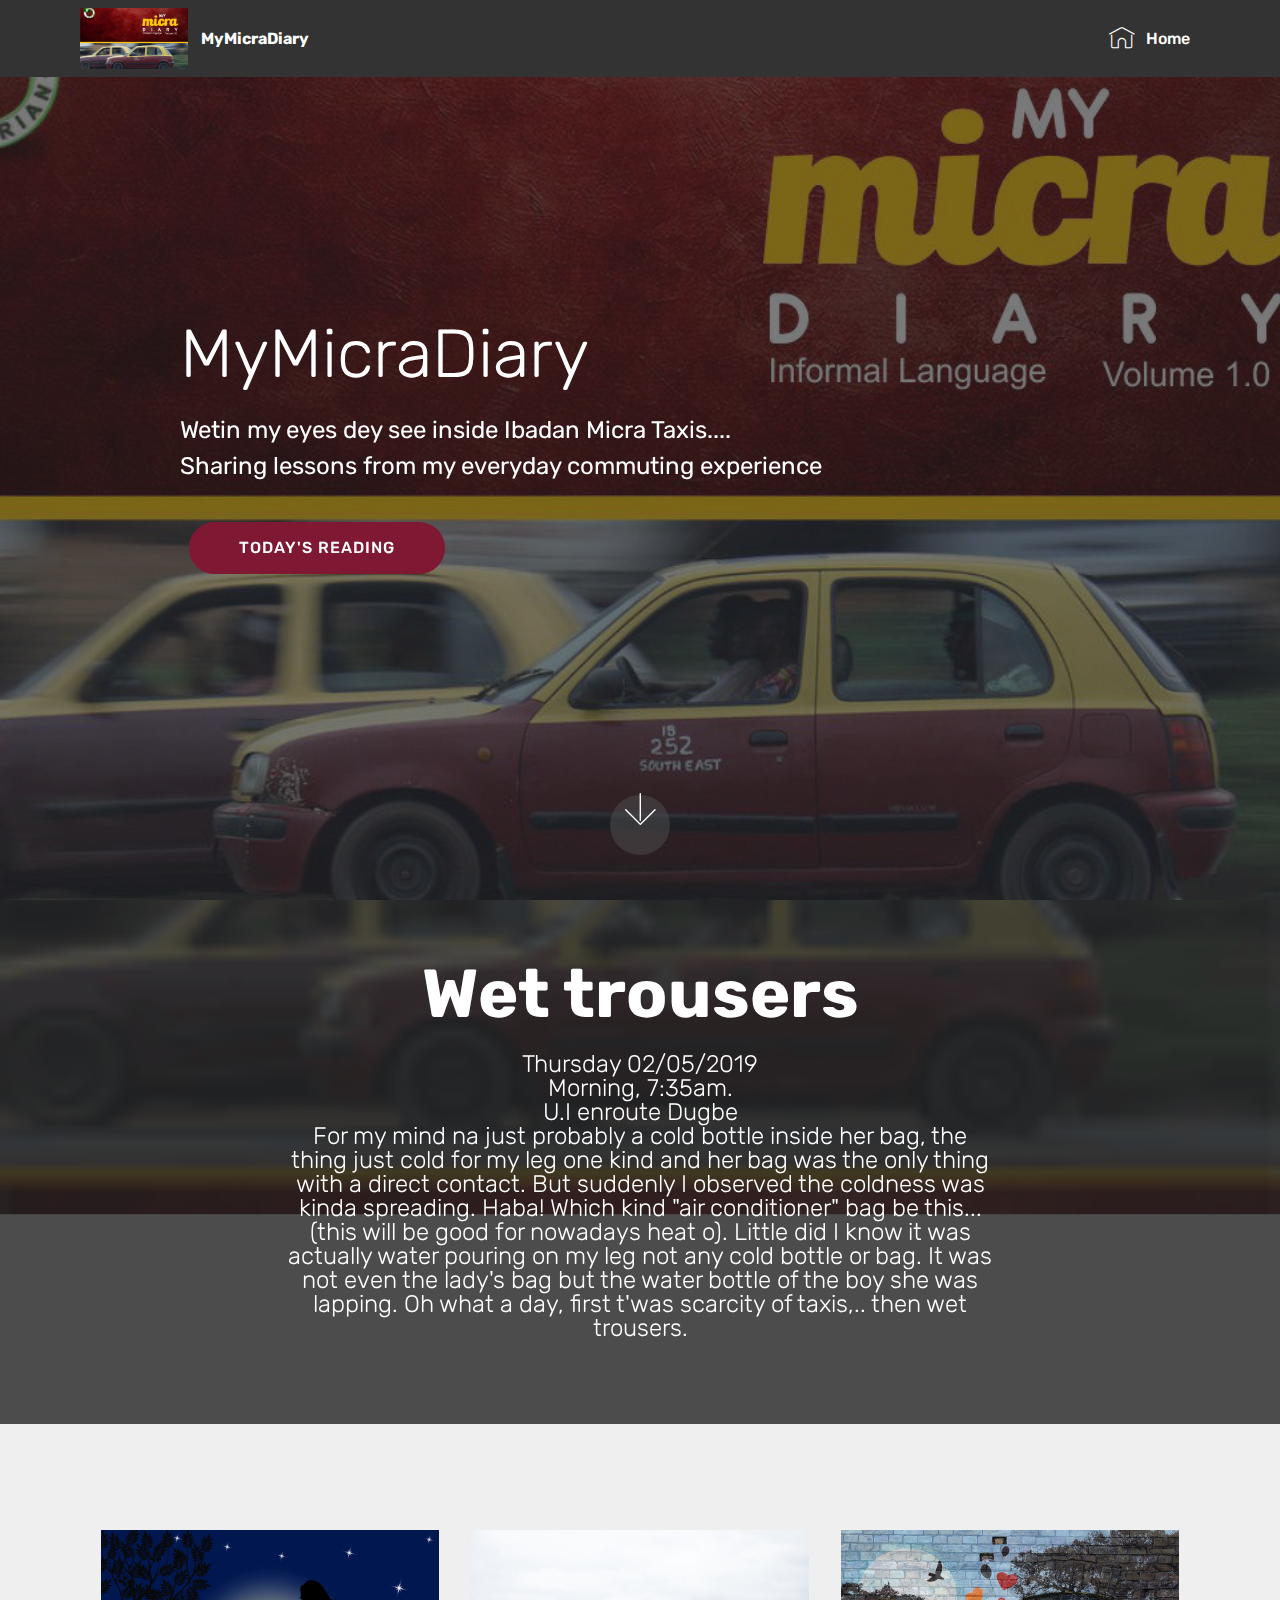
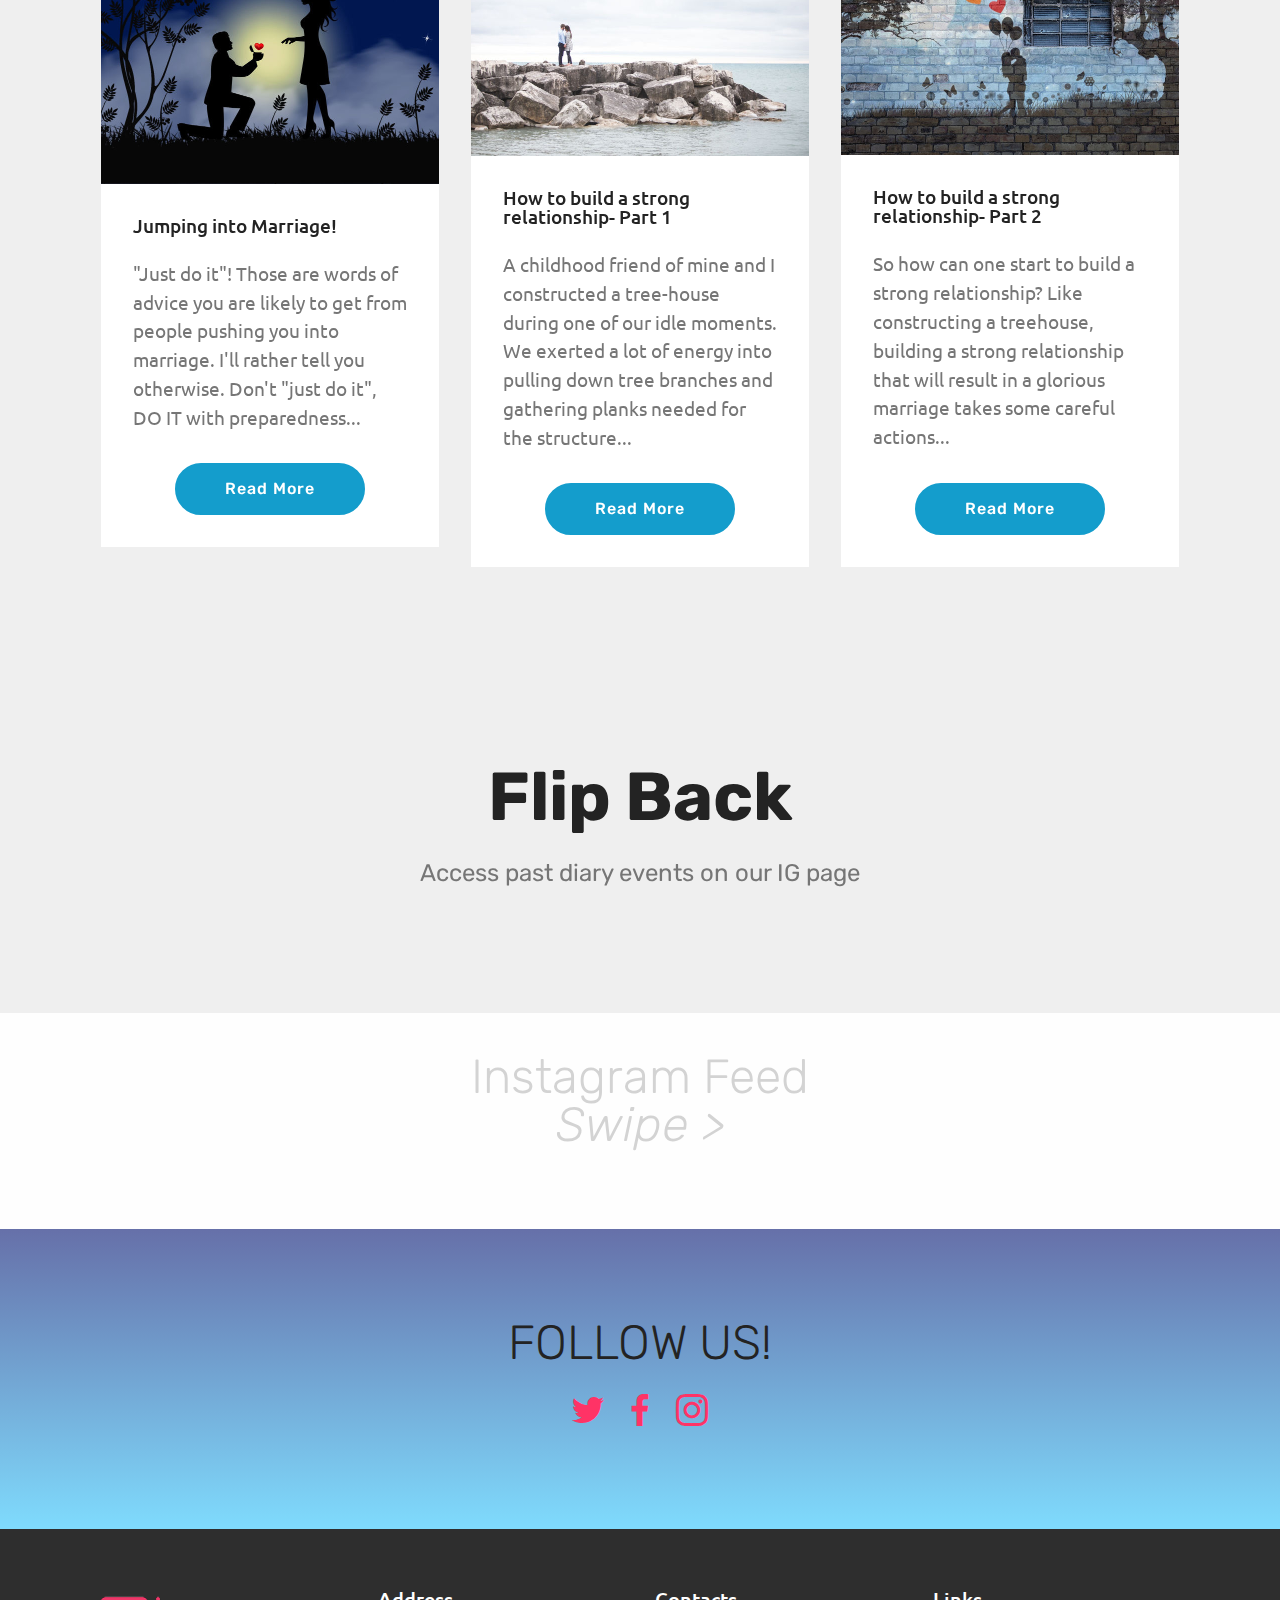
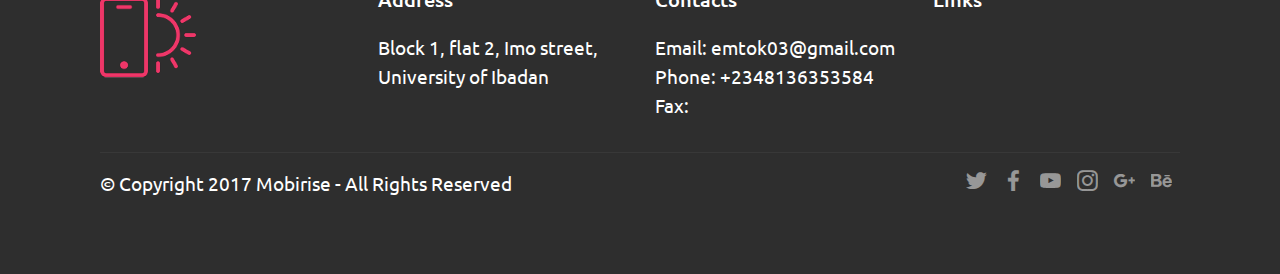
<file: index.html>
<!DOCTYPE html>
<html  >
<head>
  <!-- Site made with Mobirise Website Builder v4.10.15, https://mobirise.com -->
  <meta charset="UTF-8">
  <meta http-equiv="X-UA-Compatible" content="IE=edge">
  <meta name="generator" content="Mobirise v4.10.15, mobirise.com">
  <meta name="viewport" content="width=device-width, initial-scale=1, minimum-scale=1">
  <link rel="shortcut icon" href="assets/images/my-micra-diary-128x128.png" type="image/x-icon">
  <meta name="description" content="">
  
  <title>Home</title>
  <link rel="stylesheet" href="assets/web/assets/mobirise-icons/mobirise-icons.css">
  <link rel="stylesheet" href="assets/bootstrap/css/bootstrap.min.css">
  <link rel="stylesheet" href="assets/bootstrap/css/bootstrap-grid.min.css">
  <link rel="stylesheet" href="assets/bootstrap/css/bootstrap-reboot.min.css">
  <link rel="stylesheet" href="assets/socicon/css/styles.css">
  <link rel="stylesheet" href="assets/tether/tether.min.css">
  <link rel="stylesheet" href="assets/dropdown/css/style.css">
  <link rel="stylesheet" href="assets/style.css">
  <link rel="stylesheet" href="assets/slick.css">
  <link rel="stylesheet" href="assets/theme/css/style.css">
  <link rel="preload" as="style" href="assets/mobirise/css/mbr-additional.css"><link rel="stylesheet" href="assets/mobirise/css/mbr-additional.css" type="text/css">
  
  
  
</head>
<body>

<!-- Google Analytics -->
<!-- Global site tag (gtag.js) - Google Analytics -->
<script async src="https://www.googletagmanager.com/gtag/js?id=UA-139352646-1"></script>
<script>
  window.dataLayer = window.dataLayer || [];
  function gtag(){dataLayer.push(arguments);}
  gtag('js', new Date());

  gtag('config', 'UA-139352646-1');
</script>
<!-- /Google Analytics -->


  <section class="menu cid-qTkzRZLJNu" once="menu" id="menu1-0">

    

    <nav class="navbar navbar-expand beta-menu navbar-dropdown align-items-center navbar-fixed-top navbar-toggleable-sm">
        <button class="navbar-toggler navbar-toggler-right" type="button" data-toggle="collapse" data-target="#navbarSupportedContent" aria-controls="navbarSupportedContent" aria-expanded="false" aria-label="Toggle navigation">
            <div class="hamburger">
                <span></span>
                <span></span>
                <span></span>
                <span></span>
            </div>
        </button>
        <div class="menu-logo">
            <div class="navbar-brand">
                <span class="navbar-logo">
                    <a href="https://mobirise.com">
                         <img src="assets/images/my-micra-diary-1202x1198.jpg" alt="Mobirise" title="" style="height: 3.8rem;">
                    </a>
                </span>
                <span class="navbar-caption-wrap"><a class="navbar-caption text-white display-4" href="https://mobirise.com">
                        MyMicraDiary</a></span>
            </div>
        </div>
        <div class="collapse navbar-collapse" id="navbarSupportedContent">
            <ul class="navbar-nav nav-dropdown nav-right" data-app-modern-menu="true"><li class="nav-item">
                    <a class="nav-link link text-white display-4" href="index.html#header5-4">
                        <span class="mbri-home mbr-iconfont mbr-iconfont-btn"></span>
                        Home</a>
                </li></ul>
            
        </div>
    </nav>
</section>

<section class="engine"><a href="https://mobirise.info/i">website creation software</a></section><section class="header5 cid-rp3IDL9sAm mbr-fullscreen mbr-parallax-background" id="header5-4">

    

    <div class="mbr-overlay" style="opacity: 0.6; background-color: rgb(35, 35, 35);">
    </div>
    <div class="container">
        <div class="row justify-content-center">
            <div class="mbr-white col-md-10">
                <h1 class="mbr-section-title align-center pb-3 mbr-fonts-style display-1">
                    MyMicraDiary</h1>
                <p class="mbr-text align-center display-5 pb-3 mbr-fonts-style">
                   Wetin my eyes dey see inside Ibadan Micra Taxis....<br>Sharing lessons from my everyday commuting experience</p>
                <div class="mbr-section-btn align-center"><a class="btn btn-md btn-secondary display-4" href="index.html#content5-8">TODAY'S READING</a></div>
            </div>
        </div>
    </div>

    <div class="mbr-arrow hidden-sm-down" aria-hidden="true">
        <a href="#next">
            <i class="mbri-down mbr-iconfont"></i>
        </a>
    </div>
</section>

<section class="mbr-section content5 cid-rp7qlLWZbu mbr-parallax-background" id="content5-8">

    

    <div class="mbr-overlay" style="opacity: 0.8; background-color: rgb(35, 35, 35);">
    </div>

    <div class="container">
        <div class="media-container-row">
            <div class="title col-12 col-md-8">
                <h2 class="align-center mbr-bold mbr-white pb-3 mbr-fonts-style display-1">
                    Wet trousers</h2>
                <h3 class="mbr-section-subtitle align-center mbr-light mbr-white pb-3 mbr-fonts-style display-5">Thursday 02/05/2019
<div>Morning, 7:35am.
</div><div>U.I enroute Dugbe</div><div>For my mind na just probably a cold bottle inside her bag, the thing just cold for my leg one kind and her bag was the only thing with a direct contact. But suddenly I observed the coldness was kinda spreading. Haba! Which kind "air conditioner" bag be this...(this will be good for nowadays heat o). Little did I know it was actually water pouring on my leg not any cold bottle or bag. It was not even the lady's bag but the water bottle of the boy she was lapping. Oh what a day, first t'was scarcity of taxis,.. then wet trousers.</div></h3>
                
                
            </div>
        </div>
    </div>
</section>

<section class="features3 cid-rEdovD3aGA" id="features3-g">

    

    
    <div class="container">
        <div class="media-container-row">
            <div class="card p-3 col-12 col-md-6 col-lg-4">
                <div class="card-wrapper">
                    <div class="card-img">
                        <img src="assets/images/mbr-676x507.jpg" alt="Relationship" title="Jumping into marriage">
                    </div>
                    <div class="card-box">
                        <h4 class="card-title mbr-fonts-style display-7">
                            Jumping into Marriage!</h4>
                        <p class="mbr-text mbr-fonts-style display-7">"Just do it"! Those are words of advice you are likely to get from people pushing you into marriage. I'll rather tell you otherwise. Don't "just do it", DO IT with preparedness...</p>
                    </div>
                    <div class="mbr-section-btn text-center"><a href="page1.html#content4-i" class="btn btn-primary display-4">
                            Read More
                        </a></div>
                </div>
            </div>

            <div class="card p-3 col-12 col-md-6 col-lg-4">
                <div class="card-wrapper">
                    <div class="card-img">
                        <img src="assets/images/couple-1246314-1920-676x451.jpg" alt="Relationship" title="How to build a strong relationship">
                    </div>
                    <div class="card-box">
                        <h4 class="card-title mbr-fonts-style display-7">How to build a strong relationship- Part 1</h4>
                        <p class="mbr-text mbr-fonts-style display-7">
                            A childhood friend of mine and I constructed a tree-house during one of our idle moments. We exerted a lot of energy into pulling down tree branches and gathering planks needed for the structure...</p>
                    </div>
                    <div class="mbr-section-btn text-center"><a href="page1.html#content4-i" class="btn btn-primary display-4">
                            Read  More
                        </a></div>
                </div>
            </div>

            <div class="card p-3 col-12 col-md-6 col-lg-4">
                <div class="card-wrapper">
                    <div class="card-img">
                        <img src="assets/images/wall-2794567-1280-676x450.jpg" alt="relationship" title="How to build a strong relationship">
                    </div>
                    <div class="card-box">
                        <h4 class="card-title mbr-fonts-style display-7">How to build a strong relationship- Part 2</h4>
                        <p class="mbr-text mbr-fonts-style display-7">So how can one start to build a strong relationship? Like constructing a treehouse, building a strong relationship that will result in a glorious marriage takes some careful actions...<br></p>
                    </div>
                    <div class="mbr-section-btn text-center"><a href="page1.html#content4-i" class="btn btn-primary display-4">
                            Read More
                        </a></div>
                </div>
            </div>

            
        </div>
    </div>
</section>

<section class="header1 cid-rp7v9bqlXS" id="header16-9">

    

    

    <div class="container">
        <div class="row justify-content-md-center">
            <div class="col-md-10 align-center">
                <h1 class="mbr-section-title mbr-bold pb-3 mbr-fonts-style display-1">
                    Flip Back</h1>
                
                <p class="mbr-text pb-3 mbr-fonts-style display-5">
                    Access past diary events on our IG page</p>
                
            </div>
        </div>
    </div>

</section>

<section class="mbr-instagram-feed" data-rows="" data-per-row-slider="5" data-spacing="5" data-full-width="" data-token="10860203997.727bfe1.59631082316f43c2ab2e671e9a04c22c" data-per-row-grid="" id="instagram-feed-block-e" data-rv-view="12" style="background-color: rgb(250, 250, 250); padding-top: 40px; padding-bottom: 40px;">
    
    <div class="container container_toggle">
        <div class="row">
            <div class="col">
                <div class="inst">
                    <h1 class="inst__title align-center mbr-fonts-style display-2">Instagram Feed<br><em>Swipe &gt;</em></h1>
                    <div class="inst__content"></div>
                    
                </div>
            </div>
        </div>
    </div>
</section>

<section class="cid-rp9yD6p2eN" id="social-buttons2-f">

    

    

    <div class="container">
        <div class="media-container-row">
            <div class="col-md-8 align-center">
                <h2 class="pb-3 mbr-fonts-style display-2">
                    FOLLOW US!
                </h2>
                <div class="social-list pl-0 mb-0">
                    
                        <span class="px-2 mbr-iconfont mbr-iconfont-social socicon-twitter socicon"></span>
                    
                    
                        <span class="px-2 mbr-iconfont mbr-iconfont-social socicon-facebook socicon"></span>
                    
                    <a href="https://www.instagram.com/mymicradiary/" target="_blank">
                        <span class="px-2 mbr-iconfont mbr-iconfont-social socicon-instagram socicon"></span>
                    </a>
                    <a href="https://www.youtube.com/c/mobirise" target="_blank">
                        
                    </a>
                    <a href="https://plus.google.com/u/0/+Mobirise" target="_blank">
                        
                    </a>
                    <a href="https://www.behance.net/Mobirise" target="_blank">
                        
                    </a>
                </div>
            </div>
        </div>
    </div>
</section>

<section class="cid-qTkAaeaxX5" id="footer1-2">

    

    

    <div class="container">
        <div class="media-container-row content text-white">
            <div class="col-12 col-md-3">
                <div class="media-wrap">
                    <a href="https://mobirise.com/">
                        <img src="assets/images/logo2.png" alt="Mobirise">
                    </a>
                </div>
            </div>
            <div class="col-12 col-md-3 mbr-fonts-style display-7">
                <h5 class="pb-3">
                    Address
                </h5>
                <p class="mbr-text">Block 1, flat 2, Imo street,&nbsp;<br>University of Ibadan</p>
            </div>
            <div class="col-12 col-md-3 mbr-fonts-style display-7">
                <h5 class="pb-3">
                    Contacts
                </h5>
                <p class="mbr-text">
                    Email: emtok03@gmail.com
                    <br>Phone: +2348136353584&nbsp;<br>Fax:&nbsp;</p>
            </div>
            <div class="col-12 col-md-3 mbr-fonts-style display-7">
                <h5 class="pb-3">
                    Links
                </h5>
                <p class="mbr-text"></p>
            </div>
        </div>
        <div class="footer-lower">
            <div class="media-container-row">
                <div class="col-sm-12">
                    <hr>
                </div>
            </div>
            <div class="media-container-row mbr-white">
                <div class="col-sm-6 copyright">
                    <p class="mbr-text mbr-fonts-style display-7">
                        © Copyright 2017 Mobirise - All Rights Reserved
                    </p>
                </div>
                <div class="col-md-6">
                    <div class="social-list align-right">
                        <div class="soc-item">
                            <a href="https://twitter.com/mobirise" target="_blank">
                                <span class="socicon-twitter socicon mbr-iconfont mbr-iconfont-social"></span>
                            </a>
                        </div>
                        <div class="soc-item">
                            <a href="https://www.facebook.com/pages/Mobirise/1616226671953247" target="_blank">
                                <span class="socicon-facebook socicon mbr-iconfont mbr-iconfont-social"></span>
                            </a>
                        </div>
                        <div class="soc-item">
                            <a href="https://www.youtube.com/c/mobirise" target="_blank">
                                <span class="socicon-youtube socicon mbr-iconfont mbr-iconfont-social"></span>
                            </a>
                        </div>
                        <div class="soc-item">
                            <a href="https://instagram.com/mobirise" target="_blank">
                                <span class="socicon-instagram socicon mbr-iconfont mbr-iconfont-social"></span>
                            </a>
                        </div>
                        <div class="soc-item">
                            <a href="https://plus.google.com/u/0/+Mobirise" target="_blank">
                                <span class="socicon-googleplus socicon mbr-iconfont mbr-iconfont-social"></span>
                            </a>
                        </div>
                        <div class="soc-item">
                            <a href="https://www.behance.net/Mobirise" target="_blank">
                                <span class="socicon-behance socicon mbr-iconfont mbr-iconfont-social"></span>
                            </a>
                        </div>
                    </div>
                </div>
            </div>
        </div>
    </div>
</section>


  <script src="assets/web/assets/jquery/jquery.min.js"></script>
  <script src="assets/popper/popper.min.js"></script>
  <script src="assets/bootstrap/js/bootstrap.min.js"></script>
  <script src="assets/sociallikes/social-likes.js"></script>
  <script src="assets/smoothscroll/smooth-scroll.js"></script>
  <script src="assets/touchswipe/jquery.touch-swipe.min.js"></script>
  <script src="assets/tether/tether.min.js"></script>
  <script src="assets/dropdown/js/nav-dropdown.js"></script>
  <script src="assets/dropdown/js/navbar-dropdown.js"></script>
  <script src="assets/parallax/jarallax.min.js"></script>
  <script src="assets/index.js"></script>
  <script src="assets/slick.min.js"></script>
  <script src="assets/theme/js/script.js"></script>
  
  
</body>
</html>
</file>
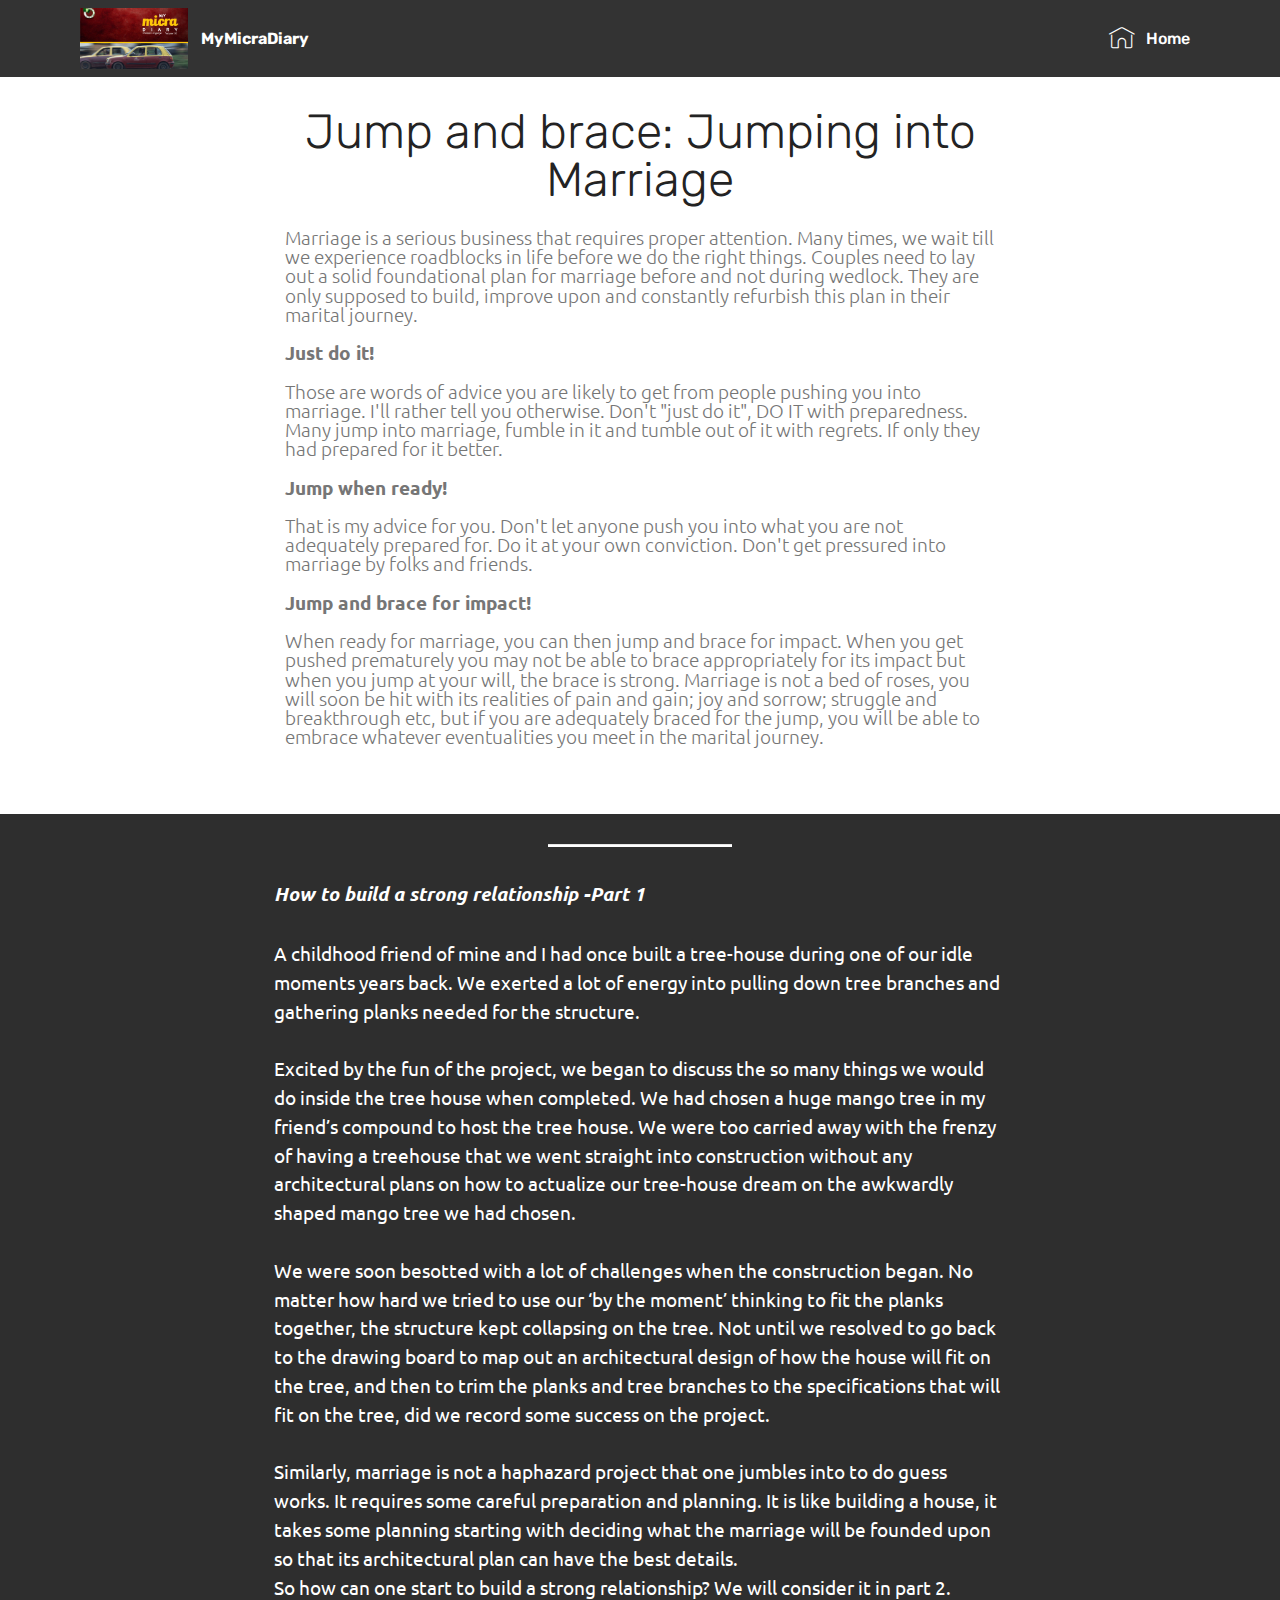
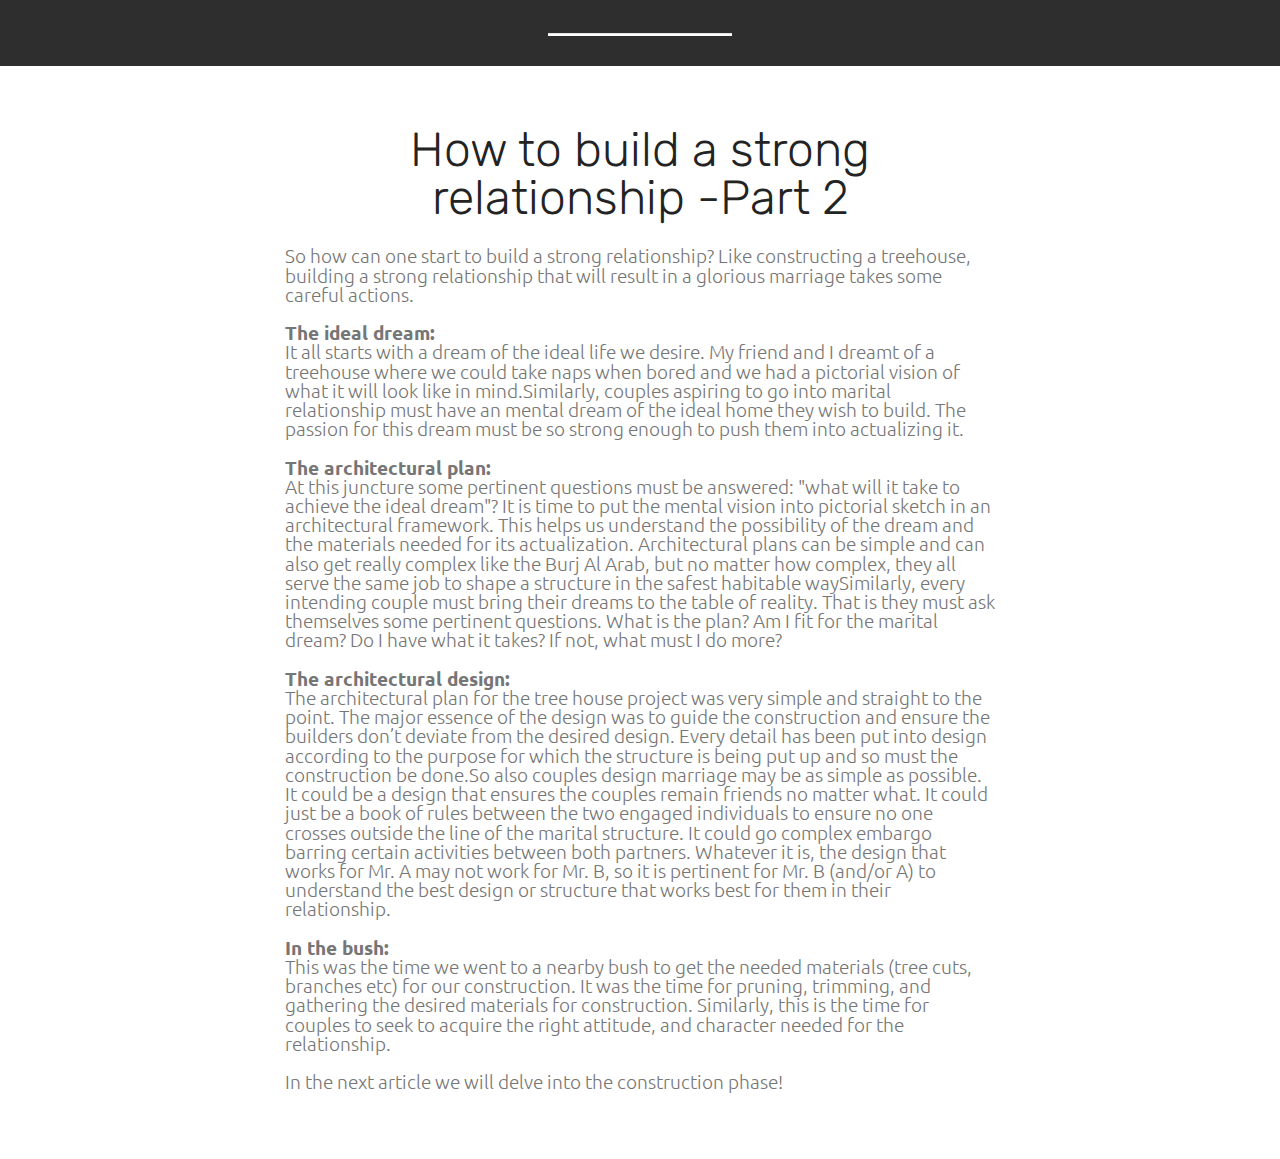
<file: page1.html>
<!DOCTYPE html>
<html  >
<head>
  <!-- Site made with Mobirise Website Builder v4.10.15, https://mobirise.com -->
  <meta charset="UTF-8">
  <meta http-equiv="X-UA-Compatible" content="IE=edge">
  <meta name="generator" content="Mobirise v4.10.15, mobirise.com">
  <meta name="viewport" content="width=device-width, initial-scale=1, minimum-scale=1">
  <link rel="shortcut icon" href="assets/images/my-micra-diary-128x128.png" type="image/x-icon">
  <meta name="description" content="Website Creator Description">
  
  <title>Blog</title>
  <link rel="stylesheet" href="assets/web/assets/mobirise-icons/mobirise-icons.css">
  <link rel="stylesheet" href="assets/bootstrap/css/bootstrap.min.css">
  <link rel="stylesheet" href="assets/bootstrap/css/bootstrap-grid.min.css">
  <link rel="stylesheet" href="assets/bootstrap/css/bootstrap-reboot.min.css">
  <link rel="stylesheet" href="assets/tether/tether.min.css">
  <link rel="stylesheet" href="assets/dropdown/css/style.css">
  <link rel="stylesheet" href="assets/theme/css/style.css">
  <link rel="preload" as="style" href="assets/mobirise/css/mbr-additional.css"><link rel="stylesheet" href="assets/mobirise/css/mbr-additional.css" type="text/css">
  
  
  
</head>
<body>

<!-- Google Analytics -->
<!-- Global site tag (gtag.js) - Google Analytics -->
<script async src="https://www.googletagmanager.com/gtag/js?id=UA-139352646-1"></script>
<script>
  window.dataLayer = window.dataLayer || [];
  function gtag(){dataLayer.push(arguments);}
  gtag('js', new Date());

  gtag('config', 'UA-139352646-1');
</script>
<!-- /Google Analytics -->


  <section class="menu cid-qTkzRZLJNu" once="menu" id="menu1-h">

    

    <nav class="navbar navbar-expand beta-menu navbar-dropdown align-items-center navbar-fixed-top navbar-toggleable-sm">
        <button class="navbar-toggler navbar-toggler-right" type="button" data-toggle="collapse" data-target="#navbarSupportedContent" aria-controls="navbarSupportedContent" aria-expanded="false" aria-label="Toggle navigation">
            <div class="hamburger">
                <span></span>
                <span></span>
                <span></span>
                <span></span>
            </div>
        </button>
        <div class="menu-logo">
            <div class="navbar-brand">
                <span class="navbar-logo">
                    <a href="https://mobirise.com">
                         <img src="assets/images/my-micra-diary-1202x1198.jpg" alt="Mobirise" title="" style="height: 3.8rem;">
                    </a>
                </span>
                <span class="navbar-caption-wrap"><a class="navbar-caption text-white display-4" href="https://mobirise.com">
                        MyMicraDiary</a></span>
            </div>
        </div>
        <div class="collapse navbar-collapse" id="navbarSupportedContent">
            <ul class="navbar-nav nav-dropdown nav-right" data-app-modern-menu="true"><li class="nav-item">
                    <a class="nav-link link text-white display-4" href="index.html#header5-4">
                        <span class="mbri-home mbr-iconfont mbr-iconfont-btn"></span>
                        Home</a>
                </li></ul>
            
        </div>
    </nav>
</section>

<section class="engine"><a href="https://mobirise.info/y">html web templates</a></section><section class="mbr-section content4 cid-rEdA9GutVU" id="content4-i">

    

    <div class="container">
        <div class="media-container-row">
            <div class="title col-12 col-md-8">
                <h2 class="align-center pb-3 mbr-fonts-style display-2"><br>Jump and brace: Jumping into Marriage</h2>
                <h3 class="mbr-section-subtitle align-center mbr-light mbr-fonts-style display-7">Marriage is a serious business that requires proper attention. Many times, we wait till we experience roadblocks in life before we do the right things. Couples need to lay out a solid foundational plan for marriage before and not during wedlock. They are only supposed to build, improve upon and constantly refurbish this plan in their marital journey.&nbsp;<div><br></div><div><strong>Just do it!</strong></div><br><div>Those are words of advice you are likely to get from people pushing you into marriage. I'll rather tell you otherwise. Don't "just do it", DO IT with preparedness. Many jump into marriage, fumble in it and tumble out of it with regrets. If only they had prepared for it better.&nbsp;</div><div><br></div><div><strong>Jump when ready!</strong></div><br><div>That is my advice for you. Don't let anyone push you into what you are not adequately prepared for. Do it at your own conviction. Don't get pressured into marriage by folks and friends.&nbsp;</div><div><br></div><div><strong>Jump and brace for impact!</strong></div><br><div>When ready for marriage, you can then jump and brace for impact. When you get pushed prematurely you may not be able to brace appropriately for its impact but when you jump at your will, the brace is strong. Marriage is not a bed of roses, you will soon be hit with its realities of pain and gain; joy and sorrow; struggle and breakthrough etc, but if you are adequately braced for the jump, you will be able to embrace whatever eventualities  you meet in the marital journey.</div></h3>
                
            </div>
        </div>
    </div>
</section>

<section class="mbr-section article content10 cid-rEdGXmrWSU" id="content10-l">
    
     

    <div class="container">
        <div class="inner-container" style="width: 66%;">
            <hr class="line" style="width: 25%;">
            <div class="section-text align-center mbr-white mbr-fonts-style display-7"><strong><em>How to build a strong relationship -Part 1</em></strong><br><strong><em><br></em></strong>A childhood friend of mine and I had once built a tree-house during one of our idle moments years back. We exerted a lot of energy into pulling down tree branches and gathering planks needed for the structure. <br><br>Excited by the fun of the project, we began to discuss the so many things we would do inside the tree house when completed. We had chosen a huge mango tree in my friend’s compound to host the tree house. We were too carried away with the frenzy of having a treehouse that we went straight into construction without any architectural plans on how to actualize our tree-house dream on the awkwardly shaped mango tree we had chosen. <br><br>We were soon besotted with a lot of challenges when the construction began. No matter how hard we tried to use our ‘by the moment’ thinking to fit the planks together, the structure kept collapsing on the tree. Not until we resolved to go back to the drawing board to map out an architectural design of how the house will fit on the tree, and then to trim the planks and tree branches to the specifications that will fit on the tree, did we record some success on the project. <br><br>Similarly, marriage is not a haphazard project that one jumbles into to do guess works. It requires some careful preparation and planning. It is like building a house, it takes some planning starting with deciding what the marriage will be founded upon so that its architectural plan can have the best details. 
<div>
</div><div>So how can one start to build a strong relationship? We will consider it in part 2.</div></div>
            <hr class="line" style="width: 25%;">
        </div>
    </div>
</section>

<section class="mbr-section content4 cid-rEdI5FpXdi" id="content4-m">

    

    <div class="container">
        <div class="media-container-row">
            <div class="title col-12 col-md-8">
                <h2 class="align-center pb-3 mbr-fonts-style display-2">How to build a strong relationship -Part 2 
</h2>
                <h3 class="mbr-section-subtitle align-center mbr-light mbr-fonts-style display-7"><div>
</div><div>So how can one start to build a strong relationship? Like constructing a treehouse, building a strong relationship that will result in a glorious marriage takes some careful actions.</div><br><div>
</div><div>
</div><div><strong>The ideal dream: <br></strong>It all starts with a dream of the ideal life we desire. My friend and I dreamt of a treehouse where we could take naps when bored and we had a pictorial vision of what it will look like in mind.Similarly, couples aspiring to go into marital relationship must have an mental dream of the ideal home they wish to build. The passion for this dream must be so strong enough to push them into actualizing it.</div><br><div>
</div><div>
</div><div><strong>The architectural plan: <br></strong>At this juncture some pertinent questions must be answered: "what will it take to achieve the ideal dream"? It is time to put the mental vision into pictorial sketch in an architectural framework. This helps us understand the possibility of the dream and the materials needed for its actualization. Architectural plans can be simple and can also get really complex like the Burj Al Arab, but no matter how complex, they all serve the same job to shape a structure in the safest habitable waySimilarly, every intending couple must bring their dreams to the table of reality. That is they must ask themselves some pertinent questions. What is the plan? Am I fit for the marital dream? Do I have what it takes? If not, what must I do more?</div><br><div>
</div><div>
</div><div><strong>The architectural design: <br></strong>The architectural plan for the tree house project was very simple and straight to the point. The major essence of the design was to guide the construction and ensure the builders don’t deviate from the desired design. Every detail has been put into design according to the purpose for which the structure is being put up and so must the construction be done.So also couples design marriage may be as simple as possible. It could be a design that ensures the couples remain friends no matter what. It could just be a book of rules between the two engaged individuals to ensure no one crosses outside the line of the marital structure. It could go complex embargo barring certain activities between both partners. Whatever it is, the design that works for Mr. A may not work for Mr. B, so it is pertinent for Mr. B (and/or A) to understand the best design or structure that works best for them in their relationship.</div><br><div>
</div><div>
</div><div><strong>In the bush: <br></strong>This was the time we went to a nearby bush to get the needed materials (tree cuts, branches etc) for our construction. It was the time for pruning, trimming, and gathering the desired materials for construction. Similarly, this is the time for couples to seek to acquire the right attitude, and character needed for the relationship.</div><br><div>In the next article we will delve into the construction phase!</div></h3>
                
            </div>
        </div>
    </div>
</section>


  <script src="assets/web/assets/jquery/jquery.min.js"></script>
  <script src="assets/popper/popper.min.js"></script>
  <script src="assets/bootstrap/js/bootstrap.min.js"></script>
  <script src="assets/tether/tether.min.js"></script>
  <script src="assets/smoothscroll/smooth-scroll.js"></script>
  <script src="assets/dropdown/js/nav-dropdown.js"></script>
  <script src="assets/dropdown/js/navbar-dropdown.js"></script>
  <script src="assets/touchswipe/jquery.touch-swipe.min.js"></script>
  <script src="assets/theme/js/script.js"></script>
  
  
</body>
</html>
</file>
<file: assets/web/assets/mobirise-icons/mobirise-icons.css>
@font-face {
  font-family: 'MobiriseIcons';
  src:  url('mobirise-icons.eot?spat4u');
  src:  url('mobirise-icons.eot?spat4u#iefix') format('embedded-opentype'),
    url('mobirise-icons.ttf?spat4u') format('truetype'),
    url('mobirise-icons.woff?spat4u') format('woff'),
    url('mobirise-icons.svg?spat4u#MobiriseIcons') format('svg');
  font-weight: normal;
  font-style: normal;
  font-display: swap;
}

[class^="mbri-"], [class*=" mbri-"] {
  /* use !important to prevent issues with browser extensions that change fonts */
  font-family: MobiriseIcons !important;
  speak: none;
  font-style: normal;
  font-weight: normal;
  font-variant: normal;
  text-transform: none;
  line-height: 1;

  /* Better Font Rendering =========== */
  -webkit-font-smoothing: antialiased;
  -moz-osx-font-smoothing: grayscale;
}

.mbri-add-submenu:before {
  content: "\e900";
}
.mbri-alert:before {
  content: "\e901";
}
.mbri-align-center:before {
  content: "\e902";
}
.mbri-align-justify:before {
  content: "\e903";
}
.mbri-align-left:before {
  content: "\e904";
}
.mbri-align-right:before {
  content: "\e905";
}
.mbri-android:before {
  content: "\e906";
}
.mbri-apple:before {
  content: "\e907";
}
.mbri-arrow-down:before {
  content: "\e908";
}
.mbri-arrow-next:before {
  content: "\e909";
}
.mbri-arrow-prev:before {
  content: "\e90a";
}
.mbri-arrow-up:before {
  content: "\e90b";
}
.mbri-bold:before {
  content: "\e90c";
}
.mbri-bookmark:before {
  content: "\e90d";
}
.mbri-bootstrap:before {
  content: "\e90e";
}
.mbri-briefcase:before {
  content: "\e90f";
}
.mbri-browse:before {
  content: "\e910";
}
.mbri-bulleted-list:before {
  content: "\e911";
}
.mbri-calendar:before {
  content: "\e912";
}
.mbri-camera:before {
  content: "\e913";
}
.mbri-cart-add:before {
  content: "\e914";
}
.mbri-cart-full:before {
  content: "\e915";
}
.mbri-cash:before {
  content: "\e916";
}
.mbri-change-style:before {
  content: "\e917";
}
.mbri-chat:before {
  content: "\e918";
}
.mbri-clock:before {
  content: "\e919";
}
.mbri-close:before {
  content: "\e91a";
}
.mbri-cloud:before {
  content: "\e91b";
}
.mbri-code:before {
  content: "\e91c";
}
.mbri-contact-form:before {
  content: "\e91d";
}
.mbri-credit-card:before {
  content: "\e91e";
}
.mbri-cursor-click:before {
  content: "\e91f";
}
.mbri-cust-feedback:before {
  content: "\e920";
}
.mbri-database:before {
  content: "\e921";
}
.mbri-delivery:before {
  content: "\e922";
}
.mbri-desktop:before {
  content: "\e923";
}
.mbri-devices:before {
  content: "\e924";
}
.mbri-down:before {
  content: "\e925";
}
.mbri-download:before {
  content: "\e989";
}
.mbri-drag-n-drop:before {
  content: "\e927";
}
.mbri-drag-n-drop2:before {
  content: "\e928";
}
.mbri-edit:before {
  content: "\e929";
}
.mbri-edit2:before {
  content: "\e92a";
}
.mbri-error:before {
  content: "\e92b";
}
.mbri-extension:before {
  content: "\e92c";
}
.mbri-features:before {
  content: "\e92d";
}
.mbri-file:before {
  content: "\e92e";
}
.mbri-flag:before {
  content: "\e92f";
}
.mbri-folder:before {
  content: "\e930";
}
.mbri-gift:before {
  content: "\e931";
}
.mbri-github:before {
  content: "\e932";
}
.mbri-globe:before {
  content: "\e933";
}
.mbri-globe-2:before {
  content: "\e934";
}
.mbri-growing-chart:before {
  content: "\e935";
}
.mbri-hearth:before {
  content: "\e936";
}
.mbri-help:before {
  content: "\e937";
}
.mbri-home:before {
  content: "\e938";
}
.mbri-hot-cup:before {
  content: "\e939";
}
.mbri-idea:before {
  content: "\e93a";
}
.mbri-image-gallery:before {
  content: "\e93b";
}
.mbri-image-slider:before {
  content: "\e93c";
}
.mbri-info:before {
  content: "\e93d";
}
.mbri-italic:before {
  content: "\e93e";
}
.mbri-key:before {
  content: "\e93f";
}
.mbri-laptop:before {
  content: "\e940";
}
.mbri-layers:before {
  content: "\e941";
}
.mbri-left-right:before {
  content: "\e942";
}
.mbri-left:before {
  content: "\e943";
}
.mbri-letter:before {
  content: "\e944";
}
.mbri-like:before {
  content: "\e945";
}
.mbri-link:before {
  content: "\e946";
}
.mbri-lock:before {
  content: "\e947";
}
.mbri-login:before {
  content: "\e948";
}
.mbri-logout:before {
  content: "\e949";
}
.mbri-magic-stick:before {
  content: "\e94a";
}
.mbri-map-pin:before {
  content: "\e94b";
}
.mbri-menu:before {
  content: "\e94c";
}
.mbri-mobile:before {
  content: "\e94d";
}
.mbri-mobile2:before {
  content: "\e94e";
}
.mbri-mobirise:before {
  content: "\e94f";
}
.mbri-more-horizontal:before {
  content: "\e950";
}
.mbri-more-vertical:before {
  content: "\e951";
}
.mbri-music:before {
  content: "\e952";
}
.mbri-new-file:before {
  content: "\e953";
}
.mbri-numbered-list:before {
  content: "\e954";
}
.mbri-opened-folder:before {
  content: "\e955";
}
.mbri-pages:before {
  content: "\e956";
}
.mbri-paper-plane:before {
  content: "\e957";
}
.mbri-paperclip:before {
  content: "\e958";
}
.mbri-photo:before {
  content: "\e959";
}
.mbri-photos:before {
  content: "\e95a";
}
.mbri-pin:before {
  content: "\e95b";
}
.mbri-play:before {
  content: "\e95c";
}
.mbri-plus:before {
  content: "\e95d";
}
.mbri-preview:before {
  content: "\e95e";
}
.mbri-print:before {
  content: "\e95f";
}
.mbri-protect:before {
  content: "\e960";
}
.mbri-question:before {
  content: "\e961";
}
.mbri-quote-left:before {
  content: "\e962";
}
.mbri-quote-right:before {
  content: "\e963";
}
.mbri-refresh:before {
  content: "\e964";
}
.mbri-responsive:before {
  content: "\e965";
}
.mbri-right:before {
  content: "\e966";
}
.mbri-rocket:before {
  content: "\e967";
}
.mbri-sad-face:before {
  content: "\e968";
}
.mbri-sale:before {
  content: "\e969";
}
.mbri-save:before {
  content: "\e96a";
}
.mbri-search:before {
  content: "\e96b";
}
.mbri-setting:before {
  content: "\e96c";
}
.mbri-setting2:before {
  content: "\e96d";
}
.mbri-setting3:before {
  content: "\e96e";
}
.mbri-share:before {
  content: "\e96f";
}
.mbri-shopping-bag:before {
  content: "\e970";
}
.mbri-shopping-basket:before {
  content: "\e971";
}
.mbri-shopping-cart:before {
  content: "\e972";
}
.mbri-sites:before {
  content: "\e973";
}
.mbri-smile-face:before {
  content: "\e974";
}
.mbri-speed:before {
  content: "\e975";
}
.mbri-star:before {
  content: "\e976";
}
.mbri-success:before {
  content: "\e977";
}
.mbri-sun:before {
  content: "\e978";
}
.mbri-sun2:before {
  content: "\e979";
}
.mbri-tablet:before {
  content: "\e97a";
}
.mbri-tablet-vertical:before {
  content: "\e97b";
}
.mbri-target:before {
  content: "\e97c";
}
.mbri-timer:before {
  content: "\e97d";
}
.mbri-to-ftp:before {
  content: "\e97e";
}
.mbri-to-local-drive:before {
  content: "\e97f";
}
.mbri-touch-swipe:before {
  content: "\e980";
}
.mbri-touch:before {
  content: "\e981";
}
.mbri-trash:before {
  content: "\e982";
}
.mbri-underline:before {
  content: "\e983";
}
.mbri-unlink:before {
  content: "\e984";
}
.mbri-unlock:before {
  content: "\e985";
}
.mbri-up-down:before {
  content: "\e986";
}
.mbri-up:before {
  content: "\e987";
}
.mbri-update:before {
  content: "\e988";
}
.mbri-upload:before {
 content: "\e926"; 
}
.mbri-user:before {
  content: "\e98a";
}
.mbri-user2:before {
  content: "\e98b";
}
.mbri-users:before {
  content: "\e98c";
}
.mbri-video:before {
  content: "\e98d";
}
.mbri-video-play:before {
  content: "\e98e";
}
.mbri-watch:before {
  content: "\e98f";
}
.mbri-website-theme:before {
  content: "\e990";
}
.mbri-wifi:before {
  content: "\e991";
}
.mbri-windows:before {
  content: "\e992";
}
.mbri-zoom-out:before {
  content: "\e993";
}
.mbri-redo:before {
  content: "\e994";
}
.mbri-undo:before {
  content: "\e995";
}
</file>
<file: assets/socicon/css/styles.css>
@charset "UTF-8";

@font-face {
  font-family: "socicon";
  src:url("../fonts/socicon.eot");
  src:url("../fonts/socicon.eot?#iefix") format("embedded-opentype"),
    url("../fonts/socicon.woff") format("woff"),
    url("../fonts/socicon.ttf") format("truetype"),
    url("../fonts/socicon.svg#socicon") format("svg");
  font-weight: normal;
  font-style: normal;
  font-display:swap;
}

[data-icon]:before {
  font-family: "socicon" !important;
  content: attr(data-icon);
  font-style: normal !important;
  font-weight: normal !important;
  font-variant: normal !important;
  text-transform: none !important;
  speak: none;
  line-height: 1;
  -webkit-font-smoothing: antialiased;
  -moz-osx-font-smoothing: grayscale;
}

[class^="socicon-"]:before,
[class*=" socicon-"]:before {
  font-family: "socicon" !important;
  font-style: normal !important;
  font-weight: normal !important;
  font-variant: normal !important;
  text-transform: none !important;
  speak: none;
  line-height: 1;
  -webkit-font-smoothing: antialiased;
  -moz-osx-font-smoothing: grayscale;
}

.socicon-modelmayhem:before {
  content: "\e000";
}
.socicon-mixcloud:before {
  content: "\e001";
}
.socicon-drupal:before {
  content: "\e002";
}
.socicon-swarm:before {
  content: "\e003";
}
.socicon-istock:before {
  content: "\e004";
}
.socicon-yammer:before {
  content: "\e005";
}
.socicon-ello:before {
  content: "\e006";
}
.socicon-stackoverflow:before {
  content: "\e007";
}
.socicon-persona:before {
  content: "\e008";
}
.socicon-triplej:before {
  content: "\e009";
}
.socicon-houzz:before {
  content: "\e00a";
}
.socicon-rss:before {
  content: "\e00b";
}
.socicon-paypal:before {
  content: "\e00c";
}
.socicon-odnoklassniki:before {
  content: "\e00d";
}
.socicon-airbnb:before {
  content: "\e00e";
}
.socicon-periscope:before {
  content: "\e00f";
}
.socicon-outlook:before {
  content: "\e010";
}
.socicon-coderwall:before {
  content: "\e011";
}
.socicon-tripadvisor:before {
  content: "\e012";
}
.socicon-appnet:before {
  content: "\e013";
}
.socicon-goodreads:before {
  content: "\e014";
}
.socicon-tripit:before {
  content: "\e015";
}
.socicon-lanyrd:before {
  content: "\e016";
}
.socicon-slideshare:before {
  content: "\e017";
}
.socicon-buffer:before {
  content: "\e018";
}
.socicon-disqus:before {
  content: "\e019";
}
.socicon-vkontakte:before {
  content: "\e01a";
}
.socicon-whatsapp:before {
  content: "\e01b";
}
.socicon-patreon:before {
  content: "\e01c";
}
.socicon-storehouse:before {
  content: "\e01d";
}
.socicon-pocket:before {
  content: "\e01e";
}
.socicon-mail:before {
  content: "\e01f";
}
.socicon-blogger:before {
  content: "\e020";
}
.socicon-technorati:before {
  content: "\e021";
}
.socicon-reddit:before {
  content: "\e022";
}
.socicon-dribbble:before {
  content: "\e023";
}
.socicon-stumbleupon:before {
  content: "\e024";
}
.socicon-digg:before {
  content: "\e025";
}
.socicon-envato:before {
  content: "\e026";
}
.socicon-behance:before {
  content: "\e027";
}
.socicon-delicious:before {
  content: "\e028";
}
.socicon-deviantart:before {
  content: "\e029";
}
.socicon-forrst:before {
  content: "\e02a";
}
.socicon-play:before {
  content: "\e02b";
}
.socicon-zerply:before {
  content: "\e02c";
}
.socicon-wikipedia:before {
  content: "\e02d";
}
.socicon-apple:before {
  content: "\e02e";
}
.socicon-flattr:before {
  content: "\e02f";
}
.socicon-github:before {
  content: "\e030";
}
.socicon-renren:before {
  content: "\e031";
}
.socicon-friendfeed:before {
  content: "\e032";
}
.socicon-newsvine:before {
  content: "\e033";
}
.socicon-identica:before {
  content: "\e034";
}
.socicon-bebo:before {
  content: "\e035";
}
.socicon-zynga:before {
  content: "\e036";
}
.socicon-steam:before {
  content: "\e037";
}
.socicon-xbox:before {
  content: "\e038";
}
.socicon-windows:before {
  content: "\e039";
}
.socicon-qq:before {
  content: "\e03a";
}
.socicon-douban:before {
  content: "\e03b";
}
.socicon-meetup:before {
  content: "\e03c";
}
.socicon-playstation:before {
  content: "\e03d";
}
.socicon-android:before {
  content: "\e03e";
}
.socicon-snapchat:before {
  content: "\e03f";
}
.socicon-twitter:before {
  content: "\e040";
}
.socicon-facebook:before {
  content: "\e041";
}
.socicon-googleplus:before {
  content: "\e042";
}
.socicon-pinterest:before {
  content: "\e043";
}
.socicon-foursquare:before {
  content: "\e044";
}
.socicon-yahoo:before {
  content: "\e045";
}
.socicon-skype:before {
  content: "\e046";
}
.socicon-yelp:before {
  content: "\e047";
}
.socicon-feedburner:before {
  content: "\e048";
}
.socicon-linkedin:before {
  content: "\e049";
}
.socicon-viadeo:before {
  content: "\e04a";
}
.socicon-xing:before {
  content: "\e04b";
}
.socicon-myspace:before {
  content: "\e04c";
}
.socicon-soundcloud:before {
  content: "\e04d";
}
.socicon-spotify:before {
  content: "\e04e";
}
.socicon-grooveshark:before {
  content: "\e04f";
}
.socicon-lastfm:before {
  content: "\e050";
}
.socicon-youtube:before {
  content: "\e051";
}
.socicon-vimeo:before {
  content: "\e052";
}
.socicon-dailymotion:before {
  content: "\e053";
}
.socicon-vine:before {
  content: "\e054";
}
.socicon-flickr:before {
  content: "\e055";
}
.socicon-500px:before {
  content: "\e056";
}
.socicon-wordpress:before {
  content: "\e058";
}
.socicon-tumblr:before {
  content: "\e059";
}
.socicon-twitch:before {
  content: "\e05a";
}
.socicon-8tracks:before {
  content: "\e05b";
}
.socicon-amazon:before {
  content: "\e05c";
}
.socicon-icq:before {
  content: "\e05d";
}
.socicon-smugmug:before {
  content: "\e05e";
}
.socicon-ravelry:before {
  content: "\e05f";
}
.socicon-weibo:before {
  content: "\e060";
}
.socicon-baidu:before {
  content: "\e061";
}
.socicon-angellist:before {
  content: "\e062";
}
.socicon-ebay:before {
  content: "\e063";
}
.socicon-imdb:before {
  content: "\e064";
}
.socicon-stayfriends:before {
  content: "\e065";
}
.socicon-residentadvisor:before {
  content: "\e066";
}
.socicon-google:before {
  content: "\e067";
}
.socicon-yandex:before {
  content: "\e068";
}
.socicon-sharethis:before {
  content: "\e069";
}
.socicon-bandcamp:before {
  content: "\e06a";
}
.socicon-itunes:before {
  content: "\e06b";
}
.socicon-deezer:before {
  content: "\e06c";
}
.socicon-telegram:before {
  content: "\e06e";
}
.socicon-openid:before {
  content: "\e06f";
}
.socicon-amplement:before {
  content: "\e070";
}
.socicon-viber:before {
  content: "\e071";
}
.socicon-zomato:before {
  content: "\e072";
}
.socicon-draugiem:before {
  content: "\e074";
}
.socicon-endomodo:before {
  content: "\e075";
}
.socicon-filmweb:before {
  content: "\e076";
}
.socicon-stackexchange:before {
  content: "\e077";
}
.socicon-wykop:before {
  content: "\e078";
}
.socicon-teamspeak:before {
  content: "\e079";
}
.socicon-teamviewer:before {
  content: "\e07a";
}
.socicon-ventrilo:before {
  content: "\e07b";
}
.socicon-younow:before {
  content: "\e07c";
}
.socicon-raidcall:before {
  content: "\e07d";
}
.socicon-mumble:before {
  content: "\e07e";
}
.socicon-medium:before {
  content: "\e06d";
}
.socicon-bebee:before {
  content: "\e07f";
}
.socicon-hitbox:before {
  content: "\e080";
}
.socicon-reverbnation:before {
  content: "\e081";
}
.socicon-formulr:before {
  content: "\e082";
}
.socicon-instagram:before {
  content: "\e057";
}
.socicon-battlenet:before {
  content: "\e083";
}
.socicon-chrome:before {
  content: "\e084";
}
.socicon-discord:before {
  content: "\e086";
}
.socicon-issuu:before {
  content: "\e087";
}
.socicon-macos:before {
  content: "\e088";
}
.socicon-firefox:before {
  content: "\e089";
}
.socicon-opera:before {
  content: "\e08d";
}
.socicon-keybase:before {
  content: "\e090";
}
.socicon-alliance:before {
  content: "\e091";
}
.socicon-livejournal:before {
  content: "\e092";
}
.socicon-googlephotos:before {
  content: "\e093";
}
.socicon-horde:before {
  content: "\e094";
}
.socicon-etsy:before {
  content: "\e095";
}
.socicon-zapier:before {
  content: "\e096";
}
.socicon-google-scholar:before {
  content: "\e097";
}
.socicon-researchgate:before {
  content: "\e098";
}
.socicon-wechat:before {
  content: "\e099";
}
.socicon-strava:before {
  content: "\e09a";
}
.socicon-line:before {
  content: "\e09b";
}
.socicon-lyft:before {
  content: "\e09c";
}
.socicon-uber:before {
  content: "\e09d";
}
.socicon-songkick:before {
  content: "\e09e";
}
.socicon-viewbug:before {
  content: "\e09f";
}
.socicon-googlegroups:before {
  content: "\e0a0";
}
.socicon-quora:before {
  content: "\e073";
}
.socicon-diablo:before {
  content: "\e085";
}
.socicon-blizzard:before {
  content: "\e0a1";
}
.socicon-hearthstone:before {
  content: "\e08b";
}
.socicon-heroes:before {
  content: "\e08a";
}
.socicon-overwatch:before {
  content: "\e08c";
}
.socicon-warcraft:before {
  content: "\e08e";
}
.socicon-starcraft:before {
  content: "\e08f";
}
.socicon-beam:before {
  content: "\e0a2";
}
.socicon-curse:before {
  content: "\e0a3";
}
.socicon-player:before {
  content: "\e0a4";
}
.socicon-streamjar:before {
  content: "\e0a5";
}
.socicon-nintendo:before {
  content: "\e0a6";
}
.socicon-hellocoton:before {
  content: "\e0a7";
}
</file>
<file: assets/dropdown/css/style.css>
.navbar-dropdown {
  left: 0;
  padding: 0;
  position: absolute;
  right: 0;
  top: 0;
  transition: all 0.45s ease;
  z-index: 1030;
  background: #282828; }
  .navbar-dropdown .navbar-logo {
    margin-right: 0.8rem;
    transition: margin 0.3s ease-in-out;
    vertical-align: middle; }
    .navbar-dropdown .navbar-logo img {
      height: 3.125rem;
      transition: all 0.3s ease-in-out; }
    .navbar-dropdown .navbar-logo.mbr-iconfont {
      font-size: 3.125rem;
      line-height: 3.125rem; }
  .navbar-dropdown .navbar-caption {
    font-weight: 700;
    white-space: normal;
    vertical-align: -4px;
    line-height: 3.125rem !important; }
    .navbar-dropdown .navbar-caption, .navbar-dropdown .navbar-caption:hover {
      color: inherit;
      text-decoration: none; }
  .navbar-dropdown .mbr-iconfont + .navbar-caption {
    vertical-align: -1px; }
  .navbar-dropdown.navbar-fixed-top {
    position: fixed; }
  .navbar-dropdown .navbar-brand span {
    vertical-align: -4px; }
  .navbar-dropdown.bg-color.transparent {
    background: none; }
  .navbar-dropdown.navbar-short .navbar-brand {
    padding: 0.625rem 0; }
    .navbar-dropdown.navbar-short .navbar-brand span {
      vertical-align: -1px; }
  .navbar-dropdown.navbar-short .navbar-caption {
    line-height: 2.375rem !important;
    vertical-align: -2px; }
  .navbar-dropdown.navbar-short .navbar-logo {
    margin-right: 0.5rem; }
    .navbar-dropdown.navbar-short .navbar-logo img {
      height: 2.375rem; }
    .navbar-dropdown.navbar-short .navbar-logo.mbr-iconfont {
      font-size: 2.375rem;
      line-height: 2.375rem; }
  .navbar-dropdown.navbar-short .mbr-table-cell {
    height: 3.625rem; }
  .navbar-dropdown .navbar-close {
    left: 0.6875rem;
    position: fixed;
    top: 0.75rem;
    z-index: 1000; }
  .navbar-dropdown .hamburger-icon {
    content: "";
    display: inline-block;
    vertical-align: middle;
    width: 16px;
    -webkit-box-shadow: 0 -6px 0 1px #282828,0 0 0 1px #282828,0 6px 0 1px #282828;
    -moz-box-shadow: 0 -6px 0 1px #282828,0 0 0 1px #282828,0 6px 0 1px #282828;
    box-shadow: 0 -6px 0 1px #282828,0 0 0 1px #282828,0 6px 0 1px #282828; }

.dropdown-menu .dropdown-toggle[data-toggle="dropdown-submenu"]::after {
  border-bottom: 0.35em solid transparent;
  border-left: 0.35em solid;
  border-right: 0;
  border-top: 0.35em solid transparent;
  margin-left: 0.3rem; }

.dropdown-menu .dropdown-item:focus {
  outline: 0; }

.nav-dropdown {
  font-size: 0.75rem;
  font-weight: 500;
  height: auto !important; }
  .nav-dropdown .nav-btn {
    padding-left: 1rem; }
  .nav-dropdown .link {
    margin: .667em 1.667em;
    font-weight: 500;
    padding: 0;
    transition: color .2s ease-in-out; }
    .nav-dropdown .link.dropdown-toggle {
      margin-right: 2.583em; }
      .nav-dropdown .link.dropdown-toggle::after {
        margin-left: .25rem;
        border-top: 0.35em solid;
        border-right: 0.35em solid transparent;
        border-left: 0.35em solid transparent;
        border-bottom: 0; }
      .nav-dropdown .link.dropdown-toggle[aria-expanded="true"] {
        margin: 0;
        padding: 0.667em 3.263em  0.667em 1.667em; }
  .nav-dropdown .link::after,
  .nav-dropdown .dropdown-item::after {
    color: inherit; }
  .nav-dropdown .btn {
    font-size: 0.75rem;
    font-weight: 700;
    letter-spacing: 0;
    margin-bottom: 0;
    padding-left: 1.25rem;
    padding-right: 1.25rem; }
  .nav-dropdown .dropdown-menu {
    border-radius: 0;
    border: 0;
    left: 0;
    margin: 0;
    padding-bottom: 1.25rem;
    padding-top: 1.25rem;
    position: relative; }
  .nav-dropdown .dropdown-submenu {
    margin-left: 0.125rem;
    top: 0; }
  .nav-dropdown .dropdown-item {
    font-weight: 500;
    line-height: 2;
    padding: 0.3846em 4.615em 0.3846em 1.5385em;
    position: relative;
    transition: color .2s ease-in-out, background-color .2s ease-in-out; }
    .nav-dropdown .dropdown-item::after {
      margin-top: -0.3077em;
      position: absolute;
      right: 1.1538em;
      top: 50%; }
    .nav-dropdown .dropdown-item:focus, .nav-dropdown .dropdown-item:hover {
      background: none; }

@media (max-width: 767px) {
  .nav-dropdown.navbar-toggleable-sm {
    bottom: 0;
    display: none;
    left: 0;
    overflow-x: hidden;
    position: fixed;
    top: 0;
    transform: translateX(-100%);
    -ms-transform: translateX(-100%);
    -webkit-transform: translateX(-100%);
    width: 18.75rem;
    z-index: 999; } }
.nav-dropdown.navbar-toggleable-xl {
  bottom: 0;
  display: none;
  left: 0;
  overflow-x: hidden;
  position: fixed;
  top: 0;
  transform: translateX(-100%);
  -ms-transform: translateX(-100%);
  -webkit-transform: translateX(-100%);
  width: 18.75rem;
  z-index: 999; }

.nav-dropdown-sm {
  display: block !important;
  overflow-x: hidden;
  overflow: auto;
  padding-top: 3.875rem; }
  .nav-dropdown-sm::after {
    content: "";
    display: block;
    height: 3rem;
    width: 100%; }
  .nav-dropdown-sm.collapse.in ~ .navbar-close {
    display: block !important; }
  .nav-dropdown-sm.collapsing, .nav-dropdown-sm.collapse.in {
    transform: translateX(0);
    -ms-transform: translateX(0);
    -webkit-transform: translateX(0);
    transition: all 0.25s ease-out;
    -webkit-transition: all 0.25s ease-out;
    background: #282828; }
  .nav-dropdown-sm.collapsing[aria-expanded="false"] {
    transform: translateX(-100%);
    -ms-transform: translateX(-100%);
    -webkit-transform: translateX(-100%); }
  .nav-dropdown-sm .nav-item {
    display: block;
    margin-left: 0 !important;
    padding-left: 0; }
  .nav-dropdown-sm .link,
  .nav-dropdown-sm .dropdown-item {
    border-top: 1px dotted rgba(255, 255, 255, 0.1);
    font-size: 0.8125rem;
    line-height: 1.6;
    margin: 0 !important;
    padding: 0.875rem 2.4rem 0.875rem 1.5625rem !important;
    position: relative;
    white-space: normal; }
    .nav-dropdown-sm .link:focus, .nav-dropdown-sm .link:hover,
    .nav-dropdown-sm .dropdown-item:focus,
    .nav-dropdown-sm .dropdown-item:hover {
      background: rgba(0, 0, 0, 0.2) !important;
      color: #c0a375; }
  .nav-dropdown-sm .nav-btn {
    position: relative;
    padding: 1.5625rem 1.5625rem 0 1.5625rem; }
    .nav-dropdown-sm .nav-btn::before {
      border-top: 1px dotted rgba(255, 255, 255, 0.1);
      content: "";
      left: 0;
      position: absolute;
      top: 0;
      width: 100%; }
    .nav-dropdown-sm .nav-btn + .nav-btn {
      padding-top: 0.625rem; }
      .nav-dropdown-sm .nav-btn + .nav-btn::before {
        display: none; }
  .nav-dropdown-sm .btn {
    padding: 0.625rem 0; }
  .nav-dropdown-sm .dropdown-toggle[data-toggle="dropdown-submenu"]::after {
    margin-left: .25rem;
    border-top: 0.35em solid;
    border-right: 0.35em solid transparent;
    border-left: 0.35em solid transparent;
    border-bottom: 0; }
  .nav-dropdown-sm .dropdown-toggle[data-toggle="dropdown-submenu"][aria-expanded="true"]::after {
    border-top: 0;
    border-right: 0.35em solid transparent;
    border-left: 0.35em solid transparent;
    border-bottom: 0.35em solid; }
  .nav-dropdown-sm .dropdown-menu {
    margin: 0;
    padding: 0;
    position: relative;
    top: 0;
    left: 0;
    width: 100%;
    border: 0;
    float: none;
    border-radius: 0;
    background: none; }
  .nav-dropdown-sm .dropdown-submenu {
    left: 100%;
    margin-left: 0.125rem;
    margin-top: -1.25rem;
    top: 0; }

.navbar-toggleable-sm .nav-dropdown .dropdown-menu {
  position: absolute; }

.navbar-toggleable-sm .nav-dropdown .dropdown-submenu {
  left: 100%;
  margin-left: 0.125rem;
  margin-top: -1.25rem;
  top: 0; }

.navbar-toggleable-sm.opened .nav-dropdown .dropdown-menu {
  position: relative; }

.navbar-toggleable-sm.opened .nav-dropdown .dropdown-submenu {
  left: 0;
  margin-left: 00rem;
  margin-top: 0rem;
  top: 0; }

.is-builder .nav-dropdown.collapsing {
  transition: none !important; }

/*# sourceMappingURL=style.css.map */
</file>
<file: assets/style.css>
.mbr-instagram-feed {
  position: relative; }

.inst {
  width: 100%;
  margin: 0 auto;
  position: relative; }
  @media (max-width: 768px) {
    .inst {
      width: 100%; } }
  .inst__login-block p {
    text-align: center; }
  .inst__title {
    padding-bottom: 1rem;
    margin-bottom: 1.5rem;
    line-height: 1.3; }
  .inst__content {
    margin-bottom: 10px; }
  .inst__more {
    margin-top: 20px; }
  .inst__login-button {
    transition: all .2s linear;
    padding: 0 10px 0 80px;
    display: block;
    position: relative;
    text-decoration: none;
    color: white;
    background: #cc0055;
    font-size: 18px;
    line-height: 60px;
    height: 60px;
    border-radius: 2px;
    width: 400px;
    margin: 0 auto; }
    .inst__login-button:hover, .inst__login-button:focus {
      background: #990040;
      text-decoration: none;
      color: white; }
    .inst__login-button:before {
      content: "\f16d";
      display: block;
      position: absolute;
      font-family: "FontAwesome";
      width: 60px;
      height: 60px;
      line-height: 60px;
      top: 0;
      left: 0;
      text-align: center;
      background: rgba(0, 0, 0, 0.1);
      border-radius: 2px 0 0 2px; }
  .inst__loader-wrapper {
    position: absolute;
    width: 100%;
    height: 100%;
    background: white;
    opacity: 0.8;
    top: 0;
    left: 0; }
  .inst__loader {
    width: 100px;
    height: 100px;
    border-radius: 100%;
    position: relative;
    margin: 0 auto;
    top: 50%;
    transform: translateY(-50%); }
    .inst__loader span {
      display: inline-block;
      width: 20px;
      height: 20px;
      border-radius: 100%;
      background-color: #ff4488;
      margin: 35px 5px;
      opacity: 0; }
      .inst__loader span:nth-child(1) {
        animation: opacitychange 1s ease-in-out infinite; }
      .inst__loader span:nth-child(2) {
        animation: opacitychange 1s ease-in-out 0.33s infinite; }
      .inst__loader span:nth-child(3) {
        animation: opacitychange 1s ease-in-out 0.66s infinite; }

@keyframes opacitychange {
  0%, 100% {
    opacity: 0; }
  60% {
    opacity: 1; } }
  .inst__account {
    margin-bottom: 20px; }
  .inst__avatar {
    float: left;
    margin-right: -50px;
    height: 50px; }
    .inst__avatar img {
      height: 100%;
      border-radius: 50%;
      border: 1px solid rgba(0, 0, 0, 0.0975); }
  .inst__link {
    float: right;
    padding: 12px 10px 10px 0;
    padding-left: 60px;
    width: 100%;
    overflow-x: hidden; }
    .inst__link a {
      text-decoration: none;
      height: 50px;
      line-height: 16px; }
  .inst__images .slick-frame {
    visibility: hidden; }
  .inst__images .slick-frame.slick-initialized {
    visibility: visible; }
  .inst__images .slick-arrow {
    text-indent: -9999px;
    position: absolute;
    width: 50px;
    height: 50px;
    line-height: 50px;
    margin: 0;
    padding: 0;
    outline: none !important;
    top: 50%;
    transform: translateY(-50%);
    z-index: 10;
    cursor: pointer;
    border: none;
    background: transparent; }
    .inst__images .slick-arrow:before {
      transition: all .2s linear;
      display: block;
      position: absolute;
      top: 0;
      left: 0;
      width: 100%;
      height: 100%;
      font-family: "MobiriseIcons" !important;
      text-indent: 0;
      color: white;
      font-size: 1.5rem;
      cursor: pointer;
      border: 2px solid #fff;
      border-radius: 50%;
      opacity: 0;
      background: rgba(0, 0, 0, 0.5); }
    .inst__images .slick-arrow:hover:before {
      opacity: 1 !important;
      background: #1b1b1b !important; }
    .inst__images .slick-arrow.slick-prev {
      left: 15px; }
      .inst__images .slick-arrow.slick-prev:before {
        content: "\e943"; }
    .inst__images .slick-arrow.slick-next {
      right: 15px; }
      .inst__images .slick-arrow.slick-next:before {
        content: "\e966"; }
  .inst__images:hover .slick-arrow:before {
    opacity: .5; }
  .inst__error {
    padding: 10px;
    background: pink;
    border: 1px solid deeppink;
    color: red;
    border-radius: 3px; }

.inst-card {
  position: relative; }
  .inst-card:hover .inst-card__info {
    opacity: 1; }
  .inst-card__link {
    display: block;
    background-size: cover;
    background-position: center;
    width: 100%;
    height: 100%; }
  .inst-card__info {
    transition: opacity .2s linear;
    opacity: 0;
    display: block;
    position: relative;
    top: -100%;
    left: 0;
    width: 100%;
    height: 100%;
    background: rgba(0, 0, 0, 0.8); }
  .inst-card__info-inner {
    width: 100%;
    display: block;
    margin: 0;
    padding: 0;
    position: absolute;
    top: 50%;
    transform: translateY(-50%);
    text-align: center;
    color: white;
    font-size: 16px; }
  .inst-card__likes span {
    font-size: 20px;
    color: lightcoral; }
  .inst-card__comments span {
    font-size: 20px;
    color: lightskyblue; }
</file>
<file: assets/theme/css/style.css>
/*!
 * Mobirise v4 theme (https://mobirise.com/)
 * Copyright 2017 Mobirise
 */
section {
  background-color: #eeeeee;
}

body {
  font-style: normal;
  line-height: 1.5;
}

section,
.container,
.container-fluid {
  position: relative;
  word-wrap: break-word;
}

a.mbr-iconfont:hover {
  text-decoration: none;
}

.article .lead p,
.article .lead ul,
.article .lead ol,
.article .lead pre,
.article .lead blockquote {
  margin-bottom: 0;
}

ul,
ol,
pre,
blockquote {
  margin-bottom: 2.3125rem;
}

pre {
  background: #f4f4f4;
  padding: 10px 24px;
  white-space: pre-wrap;
}

.inactive {
  -webkit-user-select: none;
  -moz-user-select: none;
  -ms-user-select: none;
  user-select: none;
  pointer-events: none;
  -webkit-user-drag: none;
  user-drag: none;
}

.mbr-section__comments .row {
  justify-content: center;
  -webkit-justify-content: center;
}

a {
  font-style: normal;
  font-weight: 400;
  cursor: pointer;
}

a, a:hover {
  text-decoration: none;
}

figure {
  margin-bottom: 0;
}

body {
  color: #232323;
}

h1,
h2,
h3,
h4,
h5,
h6,
.h1,
.h2,
.h3,
.h4,
.h5,
.h6,
.display-1,
.display-2,
.display-3,
.display-4 {
  line-height: 1;
  word-break: break-word;
  word-wrap: break-word;
}

b,
strong {
  font-weight: bold;
}

blockquote {
  padding: 10px 0 10px 20px;
  position: relative;
  border-left: 2px solid;
  border-color: #ff3366;
}

input:-webkit-autofill, input:-webkit-autofill:hover, input:-webkit-autofill:focus, input:-webkit-autofill:active {
  transition-delay: 9999s;
  transition-property: background-color, color;
}

textarea[type='hidden'] {
  display: none;
}

body {
  position: relative;
}

section {
  background-position: 50% 50%;
  background-repeat: no-repeat;
  background-size: cover;
}

section .mbr-background-video,
section .mbr-background-video-preview {
  position: absolute;
  bottom: 0;
  left: 0;
  right: 0;
  top: 0;
}

.hidden {
  visibility: hidden;
}

.mbr-z-index20 {
  z-index: 20;
}

/*! Base colors */
.mbr-white {
  color: #ffffff;
}

.mbr-black {
  color: #000000;
}

.mbr-bg-white {
  background-color: #ffffff;
}

.mbr-bg-black {
  background-color: #000000;
}

/*! Text-aligns */
.align-left {
  text-align: left;
}

.align-center {
  text-align: center;
}

.align-right {
  text-align: right;
}

@media (max-width: 767px) {
  .align-left,
  .align-center,
  .align-right,
  .mbr-section-btn,
  .mbr-section-title {
    text-align: center;
  }
}

/*! Font-weight  */
.mbr-light {
  font-weight: 300;
}

.mbr-regular {
  font-weight: 400;
}

.mbr-semibold {
  font-weight: 500;
}

.mbr-bold {
  font-weight: 700;
}

/*! Media  */
.media-size-item {
  -webkit-flex: 1 1 auto;
  -moz-flex: 1 1 auto;
  -ms-flex: 1 1 auto;
  -o-flex: 1 1 auto;
  flex: 1 1 auto;
}

.media-content {
  -webkit-flex-basis: 100%;
  flex-basis: 100%;
}

.media-container-row {
  display: -ms-flexbox;
  display: -webkit-flex;
  display: flex;
  -webkit-flex-direction: row;
  -ms-flex-direction: row;
  flex-direction: row;
  -webkit-flex-wrap: wrap;
  -ms-flex-wrap: wrap;
  flex-wrap: wrap;
  -webkit-justify-content: center;
  -ms-flex-pack: center;
  justify-content: center;
  -webkit-align-content: center;
  -ms-flex-line-pack: center;
  align-content: center;
  -webkit-align-items: start;
  -ms-flex-align: start;
  align-items: start;
}

.media-container-row .media-size-item {
  width: 400px;
}

.media-container-column {
  display: -ms-flexbox;
  display: -webkit-flex;
  display: flex;
  -webkit-flex-direction: column;
  -ms-flex-direction: column;
  flex-direction: column;
  -webkit-flex-wrap: wrap;
  -ms-flex-wrap: wrap;
  flex-wrap: wrap;
  -webkit-justify-content: center;
  -ms-flex-pack: center;
  justify-content: center;
  -webkit-align-content: center;
  -ms-flex-line-pack: center;
  align-content: center;
  -webkit-align-items: stretch;
  -ms-flex-align: stretch;
  align-items: stretch;
}

.media-container-column > * {
  width: 100%;
}

@media (min-width: 992px) {
  .media-container-row {
    -webkit-flex-wrap: nowrap;
    -ms-flex-wrap: nowrap;
    flex-wrap: nowrap;
  }
}

figure {
  overflow: hidden;
}

figure[mbr-media-size] {
  transition: width 0.1s;
}

.mbr-figure img,
.mbr-figure iframe {
  display: block;
  width: 100%;
}

.card {
  background-color: transparent;
  border: none;
}

.card-box {
  width: 100%;
}

.card-img {
  text-align: center;
  flex-shrink: 0;
  -webkit-flex-shrink: 0;
}

.media {
  max-width: 100%;
  margin: 0 auto;
}

.mbr-figure {
  -ms-flex-item-align: center;
  -ms-grid-row-align: center;
  -webkit-align-self: center;
  align-self: center;
}

.media-container > div {
  max-width: 100%;
}

.mbr-figure img,
.card-img img {
  width: 100%;
}

@media (max-width: 991px) {
  .media-size-item {
    width: auto !important;
  }
  .media {
    width: auto;
  }
  .mbr-figure {
    width: 100% !important;
  }
}

/*! Buttons */
.btn {
  font-weight: 500;
  border-width: 2px;
  font-style: normal;
  letter-spacing: 1px;
  margin: .4rem .8rem;
  white-space: normal;
  -webkit-transition: all .3s ease-in-out;
  -moz-transition: all .3s ease-in-out;
  transition: all .3s ease-in-out;
  display: inline-flex;
  align-items: center;
  justify-content: center;
  word-break: break-word;
  -webkit-align-items: center;
  -webkit-justify-content: center;
  display: -webkit-inline-flex;
}

.btn-sm {
  font-weight: 500;
  letter-spacing: 1px;
  -webkit-transition: all .3s ease-in-out;
  -moz-transition: all .3s ease-in-out;
  transition: all .3s ease-in-out;
}

.btn-md {
  font-weight: 500;
  letter-spacing: 1px;
  margin: .4rem .8rem !important;
  -webkit-transition: all .3s ease-in-out;
  -moz-transition: all .3s ease-in-out;
  transition: all .3s ease-in-out;
}

.btn-lg {
  font-weight: 500;
  letter-spacing: 1px;
  margin: .4rem .8rem !important;
  -webkit-transition: all .3s ease-in-out;
  -moz-transition: all .3s ease-in-out;
  transition: all .3s ease-in-out;
}

.mbr-section-btn {
  margin-left: -0.25rem;
  margin-right: -0.25rem;
  font-size: 0;
}

nav .mbr-section-btn {
  margin-left: 0rem;
  margin-right: 0rem;
}

.btn-form {
  border-radius: 0;
}

.btn-form:hover {
  cursor: pointer;
}

/*! Btn icon margin */
.btn .mbr-iconfont,
.btn.btn-sm .mbr-iconfont {
  cursor: pointer;
  margin-right: 0.5rem;
}

.btn.btn-md .mbr-iconfont,
.btn.btn-md .mbr-iconfont {
  margin-right: 0.8rem;
}

.mbr-regular {
  font-weight: 400;
}

.mbr-semibold {
  font-weight: 500;
}

.mbr-bold {
  font-weight: 700;
}

[type='submit'] {
  -webkit-appearance: none;
}

/*! Full-screen */
.mbr-fullscreen .mbr-overlay {
  min-height: 100vh;
}

.mbr-fullscreen {
  display: flex;
  display: -webkit-flex;
  display: -moz-flex;
  display: -ms-flex;
  display: -o-flex;
  align-items: center;
  -webkit-align-items: center;
  min-height: 100vh;
  padding-top: 3rem;
  padding-bottom: 3rem;
}

/*! Map */
.map {
  height: 25rem;
  position: relative;
}

.map iframe {
  width: 100%;
  height: 100%;
}

.mbr-overlay {
  background-color: #000;
  bottom: 0;
  left: 0;
  opacity: .5;
  position: absolute;
  right: 0;
  top: 0;
  z-index: 0;
  pointer-events: none;
}

/* Form */
blockquote {
  font-style: italic;
  padding: 10px 0 10px 20px;
  font-size: 1.09rem;
  position: relative;
  border-width: 3px;
}

.form-control {
  background-color: #f5f5f5;
  box-shadow: none;
  color: #565656;
  line-height: 1.43;
  min-height: 3.5em;
  padding: 1.07em .5em;
}

.form-control, .form-control:focus {
  border: 1px solid #e8e8e8;
}

.form-active .form-control:invalid {
  border-color: red;
}

.form-control-label {
  position: relative;
  cursor: pointer;
  margin-bottom: .357em;
  padding: 0;
}

.alert {
  color: #ffffff;
  border-radius: 0;
  border: 0;
  font-size: .875rem;
  line-height: 1.5;
  margin-bottom: 1.875rem;
  padding: 1.25rem;
  position: relative;
}

.alert.alert-form::after {
  background-color: inherit;
  bottom: -7px;
  content: "";
  display: block;
  height: 14px;
  left: 50%;
  margin-left: -7px;
  position: absolute;
  transform: rotate(45deg);
  width: 14px;
  -webkit-transform: rotate(45deg);
}

.form-asterisk {
  font-family: initial;
  position: absolute;
  top: -2px;
  font-weight: normal;
}

/*! Scroll to top arrow */
#scrollToTop a i:before {
  content: '';
  position: absolute;
  height: 40%;
  top: 25%;
  background: #fff;
  width: 2px;
  left: calc(50% - 1px);
}

#scrollToTop a i:after {
  content: '';
  position: absolute;
  display: block;
  border-top: 2px solid #fff;
  border-right: 2px solid #fff;
  width: 40%;
  height: 40%;
  left: 30%;
  bottom: 30%;
  transform: rotate(135deg);
  -webkit-transform: rotate(135deg);
}

.mbr-arrow-up {
  bottom: 25px;
  right: 90px;
  position: fixed;
  text-align: right;
  z-index: 5000;
  color: #ffffff;
  font-size: 32px;
  transform: rotate(180deg);
  -webkit-transform: rotate(180deg);
}

.mbr-arrow-up a {
  background: rgba(0, 0, 0, 0.2);
  border-radius: 3px;
  color: #fff;
  display: inline-block;
  height: 60px;
  width: 60px;
  outline-style: none !important;
  position: relative;
  text-decoration: none;
  transition: all 0.3s ease-in-out;
  cursor: pointer;
  text-align: center;
}

.mbr-arrow-up a:hover {
  background-color: rgba(0, 0, 0, 0.4);
}

.mbr-arrow-up a i {
  line-height: 60px;
}

.mbr-arrow-up-icon {
  display: block;
  color: #fff;
}

.mbr-arrow-up-icon::before {
  content: '\203a';
  display: inline-block;
  font-family: serif;
  font-size: 32px;
  line-height: 1;
  font-style: normal;
  position: relative;
  top: 6px;
  left: -4px;
  -webkit-transform: rotate(-90deg);
  transform: rotate(-90deg);
}

/*! Arrow Down */
.mbr-arrow {
  position: absolute;
  bottom: 45px;
  left: 50%;
  width: 60px;
  height: 60px;
  cursor: pointer;
  background-color: rgba(80, 80, 80, 0.5);
  border-radius: 50%;
  -webkit-transform: translateX(-50%);
  transform: translateX(-50%);
}

.mbr-arrow > a {
  display: inline-block;
  text-decoration: none;
  outline-style: none;
  -webkit-animation: arrowdown 1.7s ease-in-out infinite;
  animation: arrowdown 1.7s ease-in-out infinite;
}

.mbr-arrow > a > i {
  position: absolute;
  top: -2px;
  left: 15px;
  font-size: 2rem;
}

@keyframes arrowdown {
  0% {
    transform: translateY(0px);
    -webkit-transform: translateY(0px);
  }
  50% {
    transform: translateY(-5px);
    -webkit-transform: translateY(-5px);
  }
  100% {
    transform: translateY(0px);
    -webkit-transform: translateY(0px);
  }
}

@-webkit-keyframes arrowdown {
  0% {
    transform: translateY(0px);
    -webkit-transform: translateY(0px);
  }
  50% {
    transform: translateY(-5px);
    -webkit-transform: translateY(-5px);
  }
  100% {
    transform: translateY(0px);
    -webkit-transform: translateY(0px);
  }
}

@media (max-width: 500px) {
  .mbr-arrow-up {
    left: 50%;
    right: auto;
    transform: translateX(-50%) rotate(180deg);
    -webkit-transform: translateX(-50%) rotate(180deg);
  }
}

/*Gradients animation*/
@keyframes gradient-animation {
  from {
    background-position: 0% 100%;
    animation-timing-function: ease-in-out;
  }
  to {
    background-position: 100% 0%;
    animation-timing-function: ease-in-out;
  }
}

@-webkit-keyframes gradient-animation {
  from {
    background-position: 0% 100%;
    animation-timing-function: ease-in-out;
  }
  to {
    background-position: 100% 0%;
    animation-timing-function: ease-in-out;
  }
}

.bg-gradient {
  background-size: 200% 200%;
  animation: gradient-animation 5s infinite alternate;
  -webkit-animation: gradient-animation 5s infinite alternate;
}

.menu .navbar-brand {
  display: -webkit-flex;
}

.menu .navbar-brand span {
  display: flex;
  display: -webkit-flex;
}

.menu .navbar-brand .navbar-caption-wrap {
  display: -webkit-flex;
}

.menu .navbar-brand .navbar-logo img {
  display: -webkit-flex;
}

@media (min-width: 768px) and (max-width: 1023px) {
  .menu .navbar-toggleable-sm .navbar-nav {
    display: -webkit-box;
    display: -webkit-flex;
    display: -ms-flexbox;
  }
}

@media (max-width: 1023px) {
  .menu .navbar-collapse {
    max-height: 93.5vh;
  }
  .menu .navbar-collapse.show {
    overflow: auto;
  }
}

@media (min-width: 1024px) {
  .menu .navbar-nav.nav-dropdown {
    display: -webkit-flex;
  }
  .menu .navbar-toggleable-sm .navbar-collapse {
    display: -webkit-flex !important;
  }
  .menu .collapsed .navbar-collapse {
    max-height: 93.5vh;
  }
  .menu .collapsed .navbar-collapse.show {
    overflow: auto;
  }
}

@media (max-width: 767px) {
  .menu .navbar-collapse {
    max-height: 80vh;
  }
}

/* Others*/
.note-check a[data-value=Rubik] {
  font-style: normal;
}

.mbr-arrow a {
  color: #ffffff;
}

@media (max-width: 767px) {
  .mbr-arrow {
    display: none;
  }
}

.navbar {
  display: -webkit-flex;
  -webkit-flex-wrap: wrap;
  -webkit-align-items: center;
  -webkit-justify-content: space-between;
}

.navbar-collapse {
  -webkit-flex-basis: 100%;
  -webkit-flex-grow: 1;
  -webkit-align-items: center;
}

.nav-dropdown .link {
  padding: 0.667em 1.667em !important;
  margin: 0 !important;
}

.nav {
  display: -webkit-flex;
  -webkit-flex-wrap: wrap;
}

.row {
  display: -webkit-flex;
  -webkit-flex-wrap: wrap;
}

.justify-content-center {
  -webkit-justify-content: center;
}

.form-inline {
  display: -webkit-flex;
  -webkit-flex-flow: row wrap;
  -webkit-align-items: center;
}

.card-wrapper {
  -webkit-flex: 1;
}

.carousel-control {
  z-index: 10;
  display: -webkit-flex;
  -webkit-align-items: center;
  -webkit-justify-content: center;
}

.carousel-controls {
  display: -webkit-flex;
}

.media {
  display: -webkit-flex;
}

.form-group:focus {
  outline: none;
}

.jq-selectbox__select {
  padding: 1.07em 0.5em;
  position: absolute;
  top: 0;
  left: 0;
  width: 100%;
}

.jq-selectbox__dropdown {
  position: absolute;
  top: 100% !important;
  left: 0 !important;
  width: 100% !important;
}

.jq-selectbox__trigger-arrow {
  transform: translateY(-50%);
}

.jq-selectbox li {
  padding: 1.07em 0.5em;
}

input[type='range'] {
  padding-left: 0 !important;
  padding-right: 0 !important;
}

.modal-dialog,
.modal-content {
  height: 100%;
}

.modal-dialog .carousel-inner {
  height: 100%;
}

.carousel-item {
  text-align: center;
}

.carousel-item img {
  margin: auto;
}

.navbar-toggler {
  -webkit-align-self: flex-start;
  -ms-flex-item-align: start;
  align-self: flex-start;
  padding: 0.25rem 0.75rem;
  font-size: 1.25rem;
  line-height: 1;
  background: transparent;
  border: 1px solid transparent;
  -webkit-border-radius: 0.25rem;
  border-radius: 0.25rem;
}

.navbar-toggler:focus,
.navbar-toggler:hover {
  text-decoration: none;
}

.navbar-toggler-icon {
  display: inline-block;
  width: 1.5em;
  height: 1.5em;
  vertical-align: middle;
  content: '';
  background: no-repeat center center;
  -webkit-background-size: 100% 100%;
  -o-background-size: 100% 100%;
  background-size: 100% 100%;
}

.navbar-toggler-left {
  position: absolute;
  left: 1rem;
}

.navbar-toggler-right {
  position: absolute;
  right: 1rem;
}

@media (max-width: 575px) {
  .navbar-toggleable .navbar-nav .dropdown-menu {
    position: static;
    float: none;
  }
  .navbar-toggleable > .container {
    padding-right: 0;
    padding-left: 0;
  }
}

@media (min-width: 576px) {
  .navbar-toggleable {
    -webkit-box-orient: horizontal;
    -webkit-box-direction: normal;
    -webkit-flex-direction: row;
    -ms-flex-direction: row;
    flex-direction: row;
    -webkit-flex-wrap: nowrap;
    -ms-flex-wrap: nowrap;
    flex-wrap: nowrap;
    -webkit-box-align: center;
    -webkit-align-items: center;
    -ms-flex-align: center;
    align-items: center;
  }
  .navbar-toggleable .navbar-nav {
    -webkit-box-orient: horizontal;
    -webkit-box-direction: normal;
    -webkit-flex-direction: row;
    -ms-flex-direction: row;
    flex-direction: row;
  }
  .navbar-toggleable .navbar-nav .nav-link {
    padding-right: 0.5rem;
    padding-left: 0.5rem;
  }
  .navbar-toggleable > .container {
    display: -webkit-box;
    display: -webkit-flex;
    display: -ms-flexbox;
    display: flex;
    -webkit-flex-wrap: nowrap;
    -ms-flex-wrap: nowrap;
    flex-wrap: nowrap;
    -webkit-box-align: center;
    -webkit-align-items: center;
    -ms-flex-align: center;
    align-items: center;
  }
  .navbar-toggleable .navbar-collapse {
    display: -webkit-box !important;
    display: -webkit-flex !important;
    display: -ms-flexbox !important;
    display: flex !important;
    width: 100%;
  }
  .navbar-toggleable .navbar-toggler {
    display: none;
  }
}

@media (max-width: 767px) {
  .navbar-toggleable-sm .navbar-nav .dropdown-menu {
    position: static;
    float: none;
  }
  .navbar-toggleable-sm > .container {
    padding-right: 0;
    padding-left: 0;
  }
}

@media (min-width: 768px) {
  .navbar-toggleable-sm {
    -webkit-box-orient: horizontal;
    -webkit-box-direction: normal;
    -webkit-flex-direction: row;
    -ms-flex-direction: row;
    flex-direction: row;
    -webkit-flex-wrap: nowrap;
    -ms-flex-wrap: nowrap;
    flex-wrap: nowrap;
    -webkit-box-align: center;
    -webkit-align-items: center;
    -ms-flex-align: center;
    align-items: center;
  }
  .navbar-toggleable-sm .navbar-nav {
    -webkit-box-orient: horizontal;
    -webkit-box-direction: normal;
    -webkit-flex-direction: row;
    -ms-flex-direction: row;
    flex-direction: row;
  }
  .navbar-toggleable-sm .navbar-nav .nav-link {
    padding-right: 0.5rem;
    padding-left: 0.5rem;
  }
  .navbar-toggleable-sm > .container {
    display: -webkit-box;
    display: -webkit-flex;
    display: -ms-flexbox;
    display: flex;
    -webkit-flex-wrap: nowrap;
    -ms-flex-wrap: nowrap;
    flex-wrap: nowrap;
    -webkit-box-align: center;
    -webkit-align-items: center;
    -ms-flex-align: center;
    align-items: center;
  }
  .navbar-toggleable-sm .navbar-collapse {
    display: none;
    width: 100%;
  }
  .navbar-toggleable-sm .navbar-toggler {
    display: none;
  }
}

@media (max-width: 1023px) {
  .navbar-toggleable-md .navbar-nav .dropdown-menu {
    position: static;
    float: none;
  }
  .navbar-toggleable-md > .container {
    padding-right: 0;
    padding-left: 0;
  }
}

@media (min-width: 1024px) {
  .navbar-toggleable-md {
    -webkit-box-orient: horizontal;
    -webkit-box-direction: normal;
    -webkit-flex-direction: row;
    -ms-flex-direction: row;
    flex-direction: row;
    -webkit-flex-wrap: nowrap;
    -ms-flex-wrap: nowrap;
    flex-wrap: nowrap;
    -webkit-box-align: center;
    -webkit-align-items: center;
    -ms-flex-align: center;
    align-items: center;
  }
  .navbar-toggleable-md .navbar-nav {
    -webkit-box-orient: horizontal;
    -webkit-box-direction: normal;
    -webkit-flex-direction: row;
    -ms-flex-direction: row;
    flex-direction: row;
  }
  .navbar-toggleable-md .navbar-nav .nav-link {
    padding-right: 0.5rem;
    padding-left: 0.5rem;
  }
  .navbar-toggleable-md > .container {
    display: -webkit-box;
    display: -webkit-flex;
    display: -ms-flexbox;
    display: flex;
    -webkit-flex-wrap: nowrap;
    -ms-flex-wrap: nowrap;
    flex-wrap: nowrap;
    -webkit-box-align: center;
    -webkit-align-items: center;
    -ms-flex-align: center;
    align-items: center;
  }
  .navbar-toggleable-md .navbar-collapse {
    display: -webkit-box !important;
    display: -webkit-flex !important;
    display: -ms-flexbox !important;
    display: flex !important;
    width: 100%;
  }
  .navbar-toggleable-md .navbar-toggler {
    display: none;
  }
}

@media (max-width: 1199px) {
  .navbar-toggleable-lg .navbar-nav .dropdown-menu {
    position: static;
    float: none;
  }
  .navbar-toggleable-lg > .container {
    padding-right: 0;
    padding-left: 0;
  }
}

@media (min-width: 1200px) {
  .navbar-toggleable-lg {
    -webkit-box-orient: horizontal;
    -webkit-box-direction: normal;
    -webkit-flex-direction: row;
    -ms-flex-direction: row;
    flex-direction: row;
    -webkit-flex-wrap: nowrap;
    -ms-flex-wrap: nowrap;
    flex-wrap: nowrap;
    -webkit-box-align: center;
    -webkit-align-items: center;
    -ms-flex-align: center;
    align-items: center;
  }
  .navbar-toggleable-lg .navbar-nav {
    -webkit-box-orient: horizontal;
    -webkit-box-direction: normal;
    -webkit-flex-direction: row;
    -ms-flex-direction: row;
    flex-direction: row;
  }
  .navbar-toggleable-lg .navbar-nav .nav-link {
    padding-right: 0.5rem;
    padding-left: 0.5rem;
  }
  .navbar-toggleable-lg > .container {
    display: -webkit-box;
    display: -webkit-flex;
    display: -ms-flexbox;
    display: flex;
    -webkit-flex-wrap: nowrap;
    -ms-flex-wrap: nowrap;
    flex-wrap: nowrap;
    -webkit-box-align: center;
    -webkit-align-items: center;
    -ms-flex-align: center;
    align-items: center;
  }
  .navbar-toggleable-lg .navbar-collapse {
    display: -webkit-box !important;
    display: -webkit-flex !important;
    display: -ms-flexbox !important;
    display: flex !important;
    width: 100%;
  }
  .navbar-toggleable-lg .navbar-toggler {
    display: none;
  }
}

.navbar-toggleable-xl {
  -webkit-box-orient: horizontal;
  -webkit-box-direction: normal;
  -webkit-flex-direction: row;
  -ms-flex-direction: row;
  flex-direction: row;
  -webkit-flex-wrap: nowrap;
  -ms-flex-wrap: nowrap;
  flex-wrap: nowrap;
  -webkit-box-align: center;
  -webkit-align-items: center;
  -ms-flex-align: center;
  align-items: center;
}

.navbar-toggleable-xl .navbar-nav .dropdown-menu {
  position: static;
  float: none;
}

.navbar-toggleable-xl > .container {
  padding-right: 0;
  padding-left: 0;
}

.navbar-toggleable-xl .navbar-nav {
  -webkit-box-orient: horizontal;
  -webkit-box-direction: normal;
  -webkit-flex-direction: row;
  -ms-flex-direction: row;
  flex-direction: row;
}

.navbar-toggleable-xl .navbar-nav .nav-link {
  padding-right: 0.5rem;
  padding-left: 0.5rem;
}

.navbar-toggleable-xl > .container {
  display: -webkit-box;
  display: -webkit-flex;
  display: -ms-flexbox;
  display: flex;
  -webkit-flex-wrap: nowrap;
  -ms-flex-wrap: nowrap;
  flex-wrap: nowrap;
  -webkit-box-align: center;
  -webkit-align-items: center;
  -ms-flex-align: center;
  align-items: center;
}

.navbar-toggleable-xl .navbar-collapse {
  display: -webkit-box !important;
  display: -webkit-flex !important;
  display: -ms-flexbox !important;
  display: flex !important;
  width: 100%;
}

.navbar-toggleable-xl .navbar-toggler {
  display: none;
}

.card-img {
  width: auto;
}

.menu .navbar.collapsed:not(.beta-menu) {
  flex-direction: column;
  -webkit-flex-direction: column;
}

.carousel-item.active,
.carousel-item-next,
.carousel-item-prev {
  display: -webkit-box;
  display: -webkit-flex;
  display: -ms-flexbox;
  display: flex;
}

.note-air-layout .dropup .dropdown-menu,
.note-air-layout .navbar-fixed-bottom .dropdown .dropdown-menu {
  bottom: initial !important;
}

html,
body {
  height: auto;
  min-height: 100vh;
}

.dropup .dropdown-toggle::after {
  display: none;
}
.engine {
	position: absolute;
	text-indent: -2400px;
	text-align: center;
	padding: 0;
	top: 0;
	left: -2400px;
}
</file>
<file: assets/mobirise/css/mbr-additional.css>
@import url(https://fonts.googleapis.com/css?family=Rubik:300,300i,400,400i,500,500i,700,700i,900,900i&display=swap);
@import url(https://fonts.googleapis.com/css?family=Ubuntu:300,300i,400,400i,500,500i,700,700i&display=swap);





body {
  font-family: Rubik;
}
.display-1 {
  font-family: 'Rubik', sans-serif;
  font-size: 4.25rem;
  font-display: swap;
}
.display-1 > .mbr-iconfont {
  font-size: 6.8rem;
}
.display-2 {
  font-family: 'Rubik', sans-serif;
  font-size: 3rem;
  font-display: swap;
}
.display-2 > .mbr-iconfont {
  font-size: 4.8rem;
}
.display-4 {
  font-family: 'Rubik', sans-serif;
  font-size: 1rem;
  font-display: swap;
}
.display-4 > .mbr-iconfont {
  font-size: 1.6rem;
}
.display-5 {
  font-family: 'Rubik', sans-serif;
  font-size: 1.5rem;
  font-display: swap;
}
.display-5 > .mbr-iconfont {
  font-size: 2.4rem;
}
.display-7 {
  font-family: 'Ubuntu', sans-serif;
  font-size: 1.2rem;
  font-display: swap;
}
.display-7 > .mbr-iconfont {
  font-size: 1.92rem;
}
/* ---- Fluid typography for mobile devices ---- */
/* 1.4 - font scale ratio ( bootstrap == 1.42857 ) */
/* 100vw - current viewport width */
/* (48 - 20)  48 == 48rem == 768px, 20 == 20rem == 320px(minimal supported viewport) */
/* 0.65 - min scale variable, may vary */
@media (max-width: 768px) {
  .display-1 {
    font-size: 3.4rem;
    font-size: calc( 2.1374999999999997rem + (4.25 - 2.1374999999999997) * ((100vw - 20rem) / (48 - 20)));
    line-height: calc( 1.4 * (2.1374999999999997rem + (4.25 - 2.1374999999999997) * ((100vw - 20rem) / (48 - 20))));
  }
  .display-2 {
    font-size: 2.4rem;
    font-size: calc( 1.7rem + (3 - 1.7) * ((100vw - 20rem) / (48 - 20)));
    line-height: calc( 1.4 * (1.7rem + (3 - 1.7) * ((100vw - 20rem) / (48 - 20))));
  }
  .display-4 {
    font-size: 0.8rem;
    font-size: calc( 1rem + (1 - 1) * ((100vw - 20rem) / (48 - 20)));
    line-height: calc( 1.4 * (1rem + (1 - 1) * ((100vw - 20rem) / (48 - 20))));
  }
  .display-5 {
    font-size: 1.2rem;
    font-size: calc( 1.175rem + (1.5 - 1.175) * ((100vw - 20rem) / (48 - 20)));
    line-height: calc( 1.4 * (1.175rem + (1.5 - 1.175) * ((100vw - 20rem) / (48 - 20))));
  }
}
/* Buttons */
.btn {
  padding: 1rem 3rem;
  border-radius: 3px;
}
.btn-sm {
  padding: 0.6rem 1.5rem;
  border-radius: 3px;
}
.btn-md {
  padding: 1rem 3rem;
  border-radius: 3px;
}
.btn-lg {
  padding: 1.2rem 3.2rem;
  border-radius: 3px;
}
.bg-primary {
  background-color: #149dcc !important;
}
.bg-success {
  background-color: #f7ed4a !important;
}
.bg-info {
  background-color: #82786e !important;
}
.bg-warning {
  background-color: #879a9f !important;
}
.bg-danger {
  background-color: #b1a374 !important;
}
.btn-primary,
.btn-primary:active {
  background-color: #149dcc !important;
  border-color: #149dcc !important;
  color: #ffffff !important;
}
.btn-primary:hover,
.btn-primary:focus,
.btn-primary.focus,
.btn-primary.active {
  color: #ffffff !important;
  background-color: #0d6786 !important;
  border-color: #0d6786 !important;
}
.btn-primary.disabled,
.btn-primary:disabled {
  color: #ffffff !important;
  background-color: #0d6786 !important;
  border-color: #0d6786 !important;
}
.btn-secondary,
.btn-secondary:active {
  background-color: #7f1933 !important;
  border-color: #7f1933 !important;
  color: #ffffff !important;
}
.btn-secondary:hover,
.btn-secondary:focus,
.btn-secondary.focus,
.btn-secondary.active {
  color: #ffffff !important;
  background-color: #3f0c19 !important;
  border-color: #3f0c19 !important;
}
.btn-secondary.disabled,
.btn-secondary:disabled {
  color: #ffffff !important;
  background-color: #3f0c19 !important;
  border-color: #3f0c19 !important;
}
.btn-info,
.btn-info:active {
  background-color: #82786e !important;
  border-color: #82786e !important;
  color: #ffffff !important;
}
.btn-info:hover,
.btn-info:focus,
.btn-info.focus,
.btn-info.active {
  color: #ffffff !important;
  background-color: #59524b !important;
  border-color: #59524b !important;
}
.btn-info.disabled,
.btn-info:disabled {
  color: #ffffff !important;
  background-color: #59524b !important;
  border-color: #59524b !important;
}
.btn-success,
.btn-success:active {
  background-color: #f7ed4a !important;
  border-color: #f7ed4a !important;
  color: #3f3c03 !important;
}
.btn-success:hover,
.btn-success:focus,
.btn-success.focus,
.btn-success.active {
  color: #3f3c03 !important;
  background-color: #eadd0a !important;
  border-color: #eadd0a !important;
}
.btn-success.disabled,
.btn-success:disabled {
  color: #3f3c03 !important;
  background-color: #eadd0a !important;
  border-color: #eadd0a !important;
}
.btn-warning,
.btn-warning:active {
  background-color: #879a9f !important;
  border-color: #879a9f !important;
  color: #ffffff !important;
}
.btn-warning:hover,
.btn-warning:focus,
.btn-warning.focus,
.btn-warning.active {
  color: #ffffff !important;
  background-color: #617479 !important;
  border-color: #617479 !important;
}
.btn-warning.disabled,
.btn-warning:disabled {
  color: #ffffff !important;
  background-color: #617479 !important;
  border-color: #617479 !important;
}
.btn-danger,
.btn-danger:active {
  background-color: #b1a374 !important;
  border-color: #b1a374 !important;
  color: #ffffff !important;
}
.btn-danger:hover,
.btn-danger:focus,
.btn-danger.focus,
.btn-danger.active {
  color: #ffffff !important;
  background-color: #8b7d4e !important;
  border-color: #8b7d4e !important;
}
.btn-danger.disabled,
.btn-danger:disabled {
  color: #ffffff !important;
  background-color: #8b7d4e !important;
  border-color: #8b7d4e !important;
}
.btn-white {
  color: #333333 !important;
}
.btn-white,
.btn-white:active {
  background-color: #ffffff !important;
  border-color: #ffffff !important;
  color: #808080 !important;
}
.btn-white:hover,
.btn-white:focus,
.btn-white.focus,
.btn-white.active {
  color: #808080 !important;
  background-color: #d9d9d9 !important;
  border-color: #d9d9d9 !important;
}
.btn-white.disabled,
.btn-white:disabled {
  color: #808080 !important;
  background-color: #d9d9d9 !important;
  border-color: #d9d9d9 !important;
}
.btn-black,
.btn-black:active {
  background-color: #333333 !important;
  border-color: #333333 !important;
  color: #ffffff !important;
}
.btn-black:hover,
.btn-black:focus,
.btn-black.focus,
.btn-black.active {
  color: #ffffff !important;
  background-color: #0d0d0d !important;
  border-color: #0d0d0d !important;
}
.btn-black.disabled,
.btn-black:disabled {
  color: #ffffff !important;
  background-color: #0d0d0d !important;
  border-color: #0d0d0d !important;
}
.btn-primary-outline,
.btn-primary-outline:active {
  background: none;
  border-color: #0b566f;
  color: #0b566f;
}
.btn-primary-outline:hover,
.btn-primary-outline:focus,
.btn-primary-outline.focus,
.btn-primary-outline.active {
  color: #ffffff;
  background-color: #149dcc;
  border-color: #149dcc;
}
.btn-primary-outline.disabled,
.btn-primary-outline:disabled {
  color: #ffffff !important;
  background-color: #149dcc !important;
  border-color: #149dcc !important;
}
.btn-secondary-outline,
.btn-secondary-outline:active {
  background: none;
  border-color: #2a0811;
  color: #2a0811;
}
.btn-secondary-outline:hover,
.btn-secondary-outline:focus,
.btn-secondary-outline.focus,
.btn-secondary-outline.active {
  color: #ffffff;
  background-color: #7f1933;
  border-color: #7f1933;
}
.btn-secondary-outline.disabled,
.btn-secondary-outline:disabled {
  color: #ffffff !important;
  background-color: #7f1933 !important;
  border-color: #7f1933 !important;
}
.btn-info-outline,
.btn-info-outline:active {
  background: none;
  border-color: #4b453f;
  color: #4b453f;
}
.btn-info-outline:hover,
.btn-info-outline:focus,
.btn-info-outline.focus,
.btn-info-outline.active {
  color: #ffffff;
  background-color: #82786e;
  border-color: #82786e;
}
.btn-info-outline.disabled,
.btn-info-outline:disabled {
  color: #ffffff !important;
  background-color: #82786e !important;
  border-color: #82786e !important;
}
.btn-success-outline,
.btn-success-outline:active {
  background: none;
  border-color: #d2c609;
  color: #d2c609;
}
.btn-success-outline:hover,
.btn-success-outline:focus,
.btn-success-outline.focus,
.btn-success-outline.active {
  color: #3f3c03;
  background-color: #f7ed4a;
  border-color: #f7ed4a;
}
.btn-success-outline.disabled,
.btn-success-outline:disabled {
  color: #3f3c03 !important;
  background-color: #f7ed4a !important;
  border-color: #f7ed4a !important;
}
.btn-warning-outline,
.btn-warning-outline:active {
  background: none;
  border-color: #55666b;
  color: #55666b;
}
.btn-warning-outline:hover,
.btn-warning-outline:focus,
.btn-warning-outline.focus,
.btn-warning-outline.active {
  color: #ffffff;
  background-color: #879a9f;
  border-color: #879a9f;
}
.btn-warning-outline.disabled,
.btn-warning-outline:disabled {
  color: #ffffff !important;
  background-color: #879a9f !important;
  border-color: #879a9f !important;
}
.btn-danger-outline,
.btn-danger-outline:active {
  background: none;
  border-color: #7a6e45;
  color: #7a6e45;
}
.btn-danger-outline:hover,
.btn-danger-outline:focus,
.btn-danger-outline.focus,
.btn-danger-outline.active {
  color: #ffffff;
  background-color: #b1a374;
  border-color: #b1a374;
}
.btn-danger-outline.disabled,
.btn-danger-outline:disabled {
  color: #ffffff !important;
  background-color: #b1a374 !important;
  border-color: #b1a374 !important;
}
.btn-black-outline,
.btn-black-outline:active {
  background: none;
  border-color: #000000;
  color: #000000;
}
.btn-black-outline:hover,
.btn-black-outline:focus,
.btn-black-outline.focus,
.btn-black-outline.active {
  color: #ffffff;
  background-color: #333333;
  border-color: #333333;
}
.btn-black-outline.disabled,
.btn-black-outline:disabled {
  color: #ffffff !important;
  background-color: #333333 !important;
  border-color: #333333 !important;
}
.btn-white-outline,
.btn-white-outline:active,
.btn-white-outline.active {
  background: none;
  border-color: #ffffff;
  color: #ffffff;
}
.btn-white-outline:hover,
.btn-white-outline:focus,
.btn-white-outline.focus {
  color: #333333;
  background-color: #ffffff;
  border-color: #ffffff;
}
.text-primary {
  color: #149dcc !important;
}
.text-secondary {
  color: #7f1933 !important;
}
.text-success {
  color: #f7ed4a !important;
}
.text-info {
  color: #82786e !important;
}
.text-warning {
  color: #879a9f !important;
}
.text-danger {
  color: #b1a374 !important;
}
.text-white {
  color: #ffffff !important;
}
.text-black {
  color: #000000 !important;
}
a.text-primary:hover,
a.text-primary:focus {
  color: #0b566f !important;
}
a.text-secondary:hover,
a.text-secondary:focus {
  color: #2a0811 !important;
}
a.text-success:hover,
a.text-success:focus {
  color: #d2c609 !important;
}
a.text-info:hover,
a.text-info:focus {
  color: #4b453f !important;
}
a.text-warning:hover,
a.text-warning:focus {
  color: #55666b !important;
}
a.text-danger:hover,
a.text-danger:focus {
  color: #7a6e45 !important;
}
a.text-white:hover,
a.text-white:focus {
  color: #b3b3b3 !important;
}
a.text-black:hover,
a.text-black:focus {
  color: #4d4d4d !important;
}
.alert-success {
  background-color: #70c770;
}
.alert-info {
  background-color: #82786e;
}
.alert-warning {
  background-color: #879a9f;
}
.alert-danger {
  background-color: #b1a374;
}
.mbr-section-btn a.btn:not(.btn-form) {
  border-radius: 100px;
}
.mbr-section-btn a.btn:not(.btn-form):hover,
.mbr-section-btn a.btn:not(.btn-form):focus {
  box-shadow: none !important;
}
.mbr-section-btn a.btn:not(.btn-form):hover,
.mbr-section-btn a.btn:not(.btn-form):focus {
  box-shadow: 0 10px 40px 0 rgba(0, 0, 0, 0.2) !important;
  -webkit-box-shadow: 0 10px 40px 0 rgba(0, 0, 0, 0.2) !important;
}
.mbr-gallery-filter li a {
  border-radius: 100px !important;
}
.mbr-gallery-filter li.active .btn {
  background-color: #149dcc;
  border-color: #149dcc;
  color: #ffffff;
}
.mbr-gallery-filter li.active .btn:focus {
  box-shadow: none;
}
.nav-tabs .nav-link {
  border-radius: 100px !important;
}
a,
a:hover {
  color: #149dcc;
}
.mbr-plan-header.bg-primary .mbr-plan-subtitle,
.mbr-plan-header.bg-primary .mbr-plan-price-desc {
  color: #b4e6f8;
}
.mbr-plan-header.bg-success .mbr-plan-subtitle,
.mbr-plan-header.bg-success .mbr-plan-price-desc {
  color: #ffffff;
}
.mbr-plan-header.bg-info .mbr-plan-subtitle,
.mbr-plan-header.bg-info .mbr-plan-price-desc {
  color: #beb8b2;
}
.mbr-plan-header.bg-warning .mbr-plan-subtitle,
.mbr-plan-header.bg-warning .mbr-plan-price-desc {
  color: #ced6d8;
}
.mbr-plan-header.bg-danger .mbr-plan-subtitle,
.mbr-plan-header.bg-danger .mbr-plan-price-desc {
  color: #dfd9c6;
}
/* Scroll to top button*/
.scrollToTop_wraper {
  display: none;
}
.form-control {
  font-family: 'Ubuntu', sans-serif;
  font-size: 1.2rem;
  font-display: swap;
}
.form-control > .mbr-iconfont {
  font-size: 1.92rem;
}
blockquote {
  border-color: #149dcc;
}
/* Forms */
.mbr-form .btn {
  margin: .4rem 0;
}
.mbr-form .input-group-btn a.btn {
  border-radius: 100px !important;
}
.mbr-form .input-group-btn a.btn:hover {
  box-shadow: 0 10px 40px 0 rgba(0, 0, 0, 0.2);
}
.mbr-form .input-group-btn button[type="submit"] {
  border-radius: 100px !important;
  padding: 1rem 3rem;
}
.mbr-form .input-group-btn button[type="submit"]:hover {
  box-shadow: 0 10px 40px 0 rgba(0, 0, 0, 0.2);
}
.form2 .form-control {
  border-top-left-radius: 100px;
  border-bottom-left-radius: 100px;
}
.form2 .input-group-btn a.btn {
  border-top-left-radius: 0 !important;
  border-bottom-left-radius: 0 !important;
}
.form2 .input-group-btn button[type="submit"] {
  border-top-left-radius: 0 !important;
  border-bottom-left-radius: 0 !important;
}
.form3 input[type="email"] {
  border-radius: 100px !important;
}
@media (max-width: 349px) {
  .form2 input[type="email"] {
    border-radius: 100px !important;
  }
  .form2 .input-group-btn a.btn {
    border-radius: 100px !important;
  }
  .form2 .input-group-btn button[type="submit"] {
    border-radius: 100px !important;
  }
}
@media (max-width: 767px) {
  .btn {
    font-size: .75rem !important;
  }
  .btn .mbr-iconfont {
    font-size: 1rem !important;
  }
}
/* Footer */
.mbr-footer-content li::before,
.mbr-footer .mbr-contacts li::before {
  background: #149dcc;
}
.mbr-footer-content li a:hover,
.mbr-footer .mbr-contacts li a:hover {
  color: #149dcc;
}
.footer3 input[type="email"],
.footer4 input[type="email"] {
  border-radius: 100px !important;
}
.footer3 .input-group-btn a.btn,
.footer4 .input-group-btn a.btn {
  border-radius: 100px !important;
}
.footer3 .input-group-btn button[type="submit"],
.footer4 .input-group-btn button[type="submit"] {
  border-radius: 100px !important;
}
/* Headers*/
.header13 .form-inline input[type="email"],
.header14 .form-inline input[type="email"] {
  border-radius: 100px;
}
.header13 .form-inline input[type="text"],
.header14 .form-inline input[type="text"] {
  border-radius: 100px;
}
.header13 .form-inline input[type="tel"],
.header14 .form-inline input[type="tel"] {
  border-radius: 100px;
}
.header13 .form-inline a.btn,
.header14 .form-inline a.btn {
  border-radius: 100px;
}
.header13 .form-inline button,
.header14 .form-inline button {
  border-radius: 100px !important;
}
@media screen and (-ms-high-contrast: active), (-ms-high-contrast: none) {
  .card-wrapper {
    flex: auto !important;
  }
}
.jq-selectbox li:hover,
.jq-selectbox li.selected {
  background-color: #149dcc;
  color: #ffffff;
}
.jq-selectbox .jq-selectbox__trigger-arrow,
.jq-number__spin.minus:after,
.jq-number__spin.plus:after {
  transition: 0.4s;
  border-top-color: currentColor;
  border-bottom-color: currentColor;
}
.jq-selectbox:hover .jq-selectbox__trigger-arrow,
.jq-number__spin.minus:hover:after,
.jq-number__spin.plus:hover:after {
  border-top-color: #149dcc;
  border-bottom-color: #149dcc;
}
.xdsoft_datetimepicker .xdsoft_calendar td.xdsoft_default,
.xdsoft_datetimepicker .xdsoft_calendar td.xdsoft_current,
.xdsoft_datetimepicker .xdsoft_timepicker .xdsoft_time_box > div > div.xdsoft_current {
  color: #ffffff !important;
  background-color: #149dcc !important;
  box-shadow: none !important;
}
.xdsoft_datetimepicker .xdsoft_calendar td:hover,
.xdsoft_datetimepicker .xdsoft_timepicker .xdsoft_time_box > div > div:hover {
  color: #ffffff !important;
  background: #7f1933 !important;
  box-shadow: none !important;
}
.lazy-bg {
  background-image: none !important;
}
.lazy-placeholder:not(section) {
  display: block;
  position: relative;
  padding-bottom: 56.25%;
}
iframe.lazy-placeholder,
.lazy-placeholder:after {
  content: '';
  position: absolute;
  width: 100px;
  height: 100px;
  background: transparent no-repeat center;
  background-size: contain;
  top: 50%;
  left: 50%;
  transform: translateX(-50%) translateY(-50%);
  background-image: url("data:image/svg+xml;charset=UTF-8,%3csvg width='32' height='32' viewBox='0 0 64 64' xmlns='http://www.w3.org/2000/svg' stroke='%23149dcc' %3e%3cg fill='none' fill-rule='evenodd'%3e%3cg transform='translate(16 16)' stroke-width='2'%3e%3ccircle stroke-opacity='.5' cx='16' cy='16' r='16'/%3e%3cpath d='M32 16c0-9.94-8.06-16-16-16'%3e%3canimateTransform attributeName='transform' type='rotate' from='0 16 16' to='360 16 16' dur='1s' repeatCount='indefinite'/%3e%3c/path%3e%3c/g%3e%3c/g%3e%3c/svg%3e");
}
section.lazy-placeholder:after {
  opacity: 0.3;
}
.cid-rp3IDL9sAm {
  background-image: url("../../../assets/images/my-micra-diary-1202x1198.jpg");
}
.cid-rp3IDL9sAm H1 {
  text-align: left;
}
.cid-rp3IDL9sAm .mbr-text,
.cid-rp3IDL9sAm .mbr-section-btn {
  text-align: left;
}
.cid-rp7qlLWZbu {
  padding-top: 60px;
  padding-bottom: 60px;
  background-image: url("../../../assets/images/my-micra-diary-128x128.png");
}
.cid-rEdovD3aGA {
  padding-top: 90px;
  padding-bottom: 90px;
  background-color: #efefef;
}
.cid-rEdovD3aGA .card-box {
  padding: 0 2rem;
}
.cid-rEdovD3aGA .mbr-section-btn {
  padding-top: 1rem;
}
.cid-rEdovD3aGA .mbr-section-btn a {
  margin-top: 1rem;
  margin-bottom: 0;
}
.cid-rEdovD3aGA h4 {
  font-weight: 500;
  margin-bottom: 0;
  text-align: left;
  padding-top: 2rem;
}
.cid-rEdovD3aGA p {
  margin-bottom: 0;
  text-align: left;
  padding-top: 1.5rem;
}
.cid-rEdovD3aGA .mbr-text {
  color: #767676;
}
.cid-rEdovD3aGA .card-wrapper {
  height: 100%;
  padding-bottom: 2rem;
  background: #ffffff;
  box-shadow: 0px 0px 0px 0px rgba(0, 0, 0, 0);
  transition: box-shadow 0.3s;
}
.cid-rEdovD3aGA .card-wrapper:hover {
  box-shadow: 0px 0px 30px 0px rgba(0, 0, 0, 0.05);
  transition: box-shadow 0.3s;
}
.cid-rp7v9bqlXS {
  padding-top: 90px;
  padding-bottom: 90px;
  background-color: #efefef;
}
.cid-rp7v9bqlXS P {
  color: #767676;
}
.cid-qTkzRZLJNu .navbar {
  padding: .5rem 0;
  background: #333333;
  transition: none;
  min-height: 77px;
}
.cid-qTkzRZLJNu .navbar-dropdown.bg-color.transparent.opened {
  background: #333333;
}
.cid-qTkzRZLJNu a {
  font-style: normal;
}
.cid-qTkzRZLJNu .nav-item span {
  padding-right: 0.4em;
  line-height: 0.5em;
  vertical-align: text-bottom;
  position: relative;
  text-decoration: none;
}
.cid-qTkzRZLJNu .nav-item a {
  display: flex;
  align-items: center;
  justify-content: center;
  padding: 0.7rem 0 !important;
  margin: 0rem .65rem !important;
}
.cid-qTkzRZLJNu .nav-item:focus,
.cid-qTkzRZLJNu .nav-link:focus {
  outline: none;
}
.cid-qTkzRZLJNu .btn {
  padding: 0.4rem 1.5rem;
  display: inline-flex;
  align-items: center;
}
.cid-qTkzRZLJNu .btn .mbr-iconfont {
  font-size: 1.6rem;
}
.cid-qTkzRZLJNu .menu-logo {
  margin-right: auto;
}
.cid-qTkzRZLJNu .menu-logo .navbar-brand {
  display: flex;
  margin-left: 5rem;
  padding: 0;
  transition: padding .2s;
  min-height: 3.8rem;
  align-items: center;
}
.cid-qTkzRZLJNu .menu-logo .navbar-brand .navbar-caption-wrap {
  display: -webkit-flex;
  -webkit-align-items: center;
  align-items: center;
  word-break: break-word;
  min-width: 7rem;
  margin: .3rem 0;
}
.cid-qTkzRZLJNu .menu-logo .navbar-brand .navbar-caption-wrap .navbar-caption {
  line-height: 1.2rem !important;
  padding-right: 2rem;
}
.cid-qTkzRZLJNu .menu-logo .navbar-brand .navbar-logo {
  font-size: 4rem;
  transition: font-size 0.25s;
}
.cid-qTkzRZLJNu .menu-logo .navbar-brand .navbar-logo img {
  display: flex;
}
.cid-qTkzRZLJNu .menu-logo .navbar-brand .navbar-logo .mbr-iconfont {
  transition: font-size 0.25s;
}
.cid-qTkzRZLJNu .navbar-toggleable-sm .navbar-collapse {
  justify-content: flex-end;
  -webkit-justify-content: flex-end;
  padding-right: 5rem;
  width: auto;
}
.cid-qTkzRZLJNu .navbar-toggleable-sm .navbar-collapse .navbar-nav {
  flex-wrap: wrap;
  -webkit-flex-wrap: wrap;
  padding-left: 0;
}
.cid-qTkzRZLJNu .navbar-toggleable-sm .navbar-collapse .navbar-nav .nav-item {
  -webkit-align-self: center;
  align-self: center;
}
.cid-qTkzRZLJNu .navbar-toggleable-sm .navbar-collapse .navbar-buttons {
  padding-left: 0;
  padding-bottom: 0;
}
.cid-qTkzRZLJNu .dropdown .dropdown-menu {
  background: #333333;
  display: none;
  position: absolute;
  min-width: 5rem;
  padding-top: 1.4rem;
  padding-bottom: 1.4rem;
  text-align: left;
}
.cid-qTkzRZLJNu .dropdown .dropdown-menu .dropdown-item {
  width: auto;
  padding: 0.235em 1.5385em 0.235em 1.5385em !important;
}
.cid-qTkzRZLJNu .dropdown .dropdown-menu .dropdown-item::after {
  right: 0.5rem;
}
.cid-qTkzRZLJNu .dropdown .dropdown-menu .dropdown-submenu {
  margin: 0;
}
.cid-qTkzRZLJNu .dropdown.open > .dropdown-menu {
  display: block;
}
.cid-qTkzRZLJNu .navbar-toggleable-sm.opened:after {
  position: absolute;
  width: 100vw;
  height: 100vh;
  content: '';
  background-color: rgba(0, 0, 0, 0.1);
  left: 0;
  bottom: 0;
  transform: translateY(100%);
  -webkit-transform: translateY(100%);
  z-index: 1000;
}
.cid-qTkzRZLJNu .navbar.navbar-short {
  min-height: 60px;
  transition: all .2s;
}
.cid-qTkzRZLJNu .navbar.navbar-short .navbar-toggler-right {
  top: 20px;
}
.cid-qTkzRZLJNu .navbar.navbar-short .navbar-logo a {
  font-size: 2.5rem !important;
  line-height: 2.5rem;
  transition: font-size 0.25s;
}
.cid-qTkzRZLJNu .navbar.navbar-short .navbar-logo a .mbr-iconfont {
  font-size: 2.5rem !important;
}
.cid-qTkzRZLJNu .navbar.navbar-short .navbar-logo a img {
  height: 3rem !important;
}
.cid-qTkzRZLJNu .navbar.navbar-short .navbar-brand {
  min-height: 3rem;
}
.cid-qTkzRZLJNu button.navbar-toggler {
  width: 31px;
  height: 18px;
  cursor: pointer;
  transition: all .2s;
  top: 1.5rem;
  right: 1rem;
}
.cid-qTkzRZLJNu button.navbar-toggler:focus {
  outline: none;
}
.cid-qTkzRZLJNu button.navbar-toggler .hamburger span {
  position: absolute;
  right: 0;
  width: 30px;
  height: 2px;
  border-right: 5px;
  background-color: #ffffff;
}
.cid-qTkzRZLJNu button.navbar-toggler .hamburger span:nth-child(1) {
  top: 0;
  transition: all .2s;
}
.cid-qTkzRZLJNu button.navbar-toggler .hamburger span:nth-child(2) {
  top: 8px;
  transition: all .15s;
}
.cid-qTkzRZLJNu button.navbar-toggler .hamburger span:nth-child(3) {
  top: 8px;
  transition: all .15s;
}
.cid-qTkzRZLJNu button.navbar-toggler .hamburger span:nth-child(4) {
  top: 16px;
  transition: all .2s;
}
.cid-qTkzRZLJNu nav.opened .hamburger span:nth-child(1) {
  top: 8px;
  width: 0;
  opacity: 0;
  right: 50%;
  transition: all .2s;
}
.cid-qTkzRZLJNu nav.opened .hamburger span:nth-child(2) {
  -webkit-transform: rotate(45deg);
  transform: rotate(45deg);
  transition: all .25s;
}
.cid-qTkzRZLJNu nav.opened .hamburger span:nth-child(3) {
  -webkit-transform: rotate(-45deg);
  transform: rotate(-45deg);
  transition: all .25s;
}
.cid-qTkzRZLJNu nav.opened .hamburger span:nth-child(4) {
  top: 8px;
  width: 0;
  opacity: 0;
  right: 50%;
  transition: all .2s;
}
.cid-qTkzRZLJNu .collapsed.navbar-expand {
  flex-direction: column;
}
.cid-qTkzRZLJNu .collapsed .btn {
  display: flex;
}
.cid-qTkzRZLJNu .collapsed .navbar-collapse {
  display: none !important;
  padding-right: 0 !important;
}
.cid-qTkzRZLJNu .collapsed .navbar-collapse.collapsing,
.cid-qTkzRZLJNu .collapsed .navbar-collapse.show {
  display: block !important;
}
.cid-qTkzRZLJNu .collapsed .navbar-collapse.collapsing .navbar-nav,
.cid-qTkzRZLJNu .collapsed .navbar-collapse.show .navbar-nav {
  display: block;
  text-align: center;
}
.cid-qTkzRZLJNu .collapsed .navbar-collapse.collapsing .navbar-nav .nav-item,
.cid-qTkzRZLJNu .collapsed .navbar-collapse.show .navbar-nav .nav-item {
  clear: both;
}
.cid-qTkzRZLJNu .collapsed .navbar-collapse.collapsing .navbar-nav .nav-item:last-child,
.cid-qTkzRZLJNu .collapsed .navbar-collapse.show .navbar-nav .nav-item:last-child {
  margin-bottom: 1rem;
}
.cid-qTkzRZLJNu .collapsed .navbar-collapse.collapsing .navbar-buttons,
.cid-qTkzRZLJNu .collapsed .navbar-collapse.show .navbar-buttons {
  text-align: center;
}
.cid-qTkzRZLJNu .collapsed .navbar-collapse.collapsing .navbar-buttons:last-child,
.cid-qTkzRZLJNu .collapsed .navbar-collapse.show .navbar-buttons:last-child {
  margin-bottom: 1rem;
}
.cid-qTkzRZLJNu .collapsed button.navbar-toggler {
  display: block;
}
.cid-qTkzRZLJNu .collapsed .navbar-brand {
  margin-left: 1rem !important;
}
.cid-qTkzRZLJNu .collapsed .navbar-toggleable-sm {
  flex-direction: column;
  -webkit-flex-direction: column;
}
.cid-qTkzRZLJNu .collapsed .dropdown .dropdown-menu {
  width: 100%;
  text-align: center;
  position: relative;
  opacity: 0;
  display: block;
  height: 0;
  visibility: hidden;
  padding: 0;
  transition-duration: .5s;
  transition-property: opacity,padding,height;
}
.cid-qTkzRZLJNu .collapsed .dropdown.open > .dropdown-menu {
  position: relative;
  opacity: 1;
  height: auto;
  padding: 1.4rem 0;
  visibility: visible;
}
.cid-qTkzRZLJNu .collapsed .dropdown .dropdown-submenu {
  left: 0;
  text-align: center;
  width: 100%;
}
.cid-qTkzRZLJNu .collapsed .dropdown .dropdown-toggle[data-toggle="dropdown-submenu"]::after {
  margin-top: 0;
  position: inherit;
  right: 0;
  top: 50%;
  display: inline-block;
  width: 0;
  height: 0;
  margin-left: .3em;
  vertical-align: middle;
  content: "";
  border-top: .30em solid;
  border-right: .30em solid transparent;
  border-left: .30em solid transparent;
}
@media (max-width: 991px) {
  .cid-qTkzRZLJNu .navbar-expand {
    flex-direction: column;
  }
  .cid-qTkzRZLJNu img {
    height: 3.8rem !important;
  }
  .cid-qTkzRZLJNu .btn {
    display: flex;
  }
  .cid-qTkzRZLJNu button.navbar-toggler {
    display: block;
  }
  .cid-qTkzRZLJNu .navbar-brand {
    margin-left: 1rem !important;
  }
  .cid-qTkzRZLJNu .navbar-toggleable-sm {
    flex-direction: column;
    -webkit-flex-direction: column;
  }
  .cid-qTkzRZLJNu .navbar-collapse {
    display: none !important;
    padding-right: 0 !important;
  }
  .cid-qTkzRZLJNu .navbar-collapse.collapsing,
  .cid-qTkzRZLJNu .navbar-collapse.show {
    display: block !important;
  }
  .cid-qTkzRZLJNu .navbar-collapse.collapsing .navbar-nav,
  .cid-qTkzRZLJNu .navbar-collapse.show .navbar-nav {
    display: block;
    text-align: center;
  }
  .cid-qTkzRZLJNu .navbar-collapse.collapsing .navbar-nav .nav-item,
  .cid-qTkzRZLJNu .navbar-collapse.show .navbar-nav .nav-item {
    clear: both;
  }
  .cid-qTkzRZLJNu .navbar-collapse.collapsing .navbar-nav .nav-item:last-child,
  .cid-qTkzRZLJNu .navbar-collapse.show .navbar-nav .nav-item:last-child {
    margin-bottom: 1rem;
  }
  .cid-qTkzRZLJNu .navbar-collapse.collapsing .navbar-buttons,
  .cid-qTkzRZLJNu .navbar-collapse.show .navbar-buttons {
    text-align: center;
  }
  .cid-qTkzRZLJNu .navbar-collapse.collapsing .navbar-buttons:last-child,
  .cid-qTkzRZLJNu .navbar-collapse.show .navbar-buttons:last-child {
    margin-bottom: 1rem;
  }
  .cid-qTkzRZLJNu .dropdown .dropdown-menu {
    width: 100%;
    text-align: center;
    position: relative;
    opacity: 0;
    display: block;
    height: 0;
    visibility: hidden;
    padding: 0;
    transition-duration: .5s;
    transition-property: opacity,padding,height;
  }
  .cid-qTkzRZLJNu .dropdown.open > .dropdown-menu {
    position: relative;
    opacity: 1;
    height: auto;
    padding: 1.4rem 0;
    visibility: visible;
  }
  .cid-qTkzRZLJNu .dropdown .dropdown-submenu {
    left: 0;
    text-align: center;
    width: 100%;
  }
  .cid-qTkzRZLJNu .dropdown .dropdown-toggle[data-toggle="dropdown-submenu"]::after {
    margin-top: 0;
    position: inherit;
    right: 0;
    top: 50%;
    display: inline-block;
    width: 0;
    height: 0;
    margin-left: .3em;
    vertical-align: middle;
    content: "";
    border-top: .30em solid;
    border-right: .30em solid transparent;
    border-left: .30em solid transparent;
  }
}
@media (min-width: 767px) {
  .cid-qTkzRZLJNu .menu-logo {
    flex-shrink: 0;
  }
}
.cid-qTkzRZLJNu .navbar-collapse {
  flex-basis: auto;
}
.cid-qTkzRZLJNu .nav-link:hover,
.cid-qTkzRZLJNu .dropdown-item:hover {
  color: #c1c1c1 !important;
}
.cid-rp9yD6p2eN {
  padding-top: 90px;
  padding-bottom: 90px;
  background: linear-gradient(0deg, #7fdbfd, #6670a9);
}
.cid-rp9yD6p2eN .mbr-iconfont-social {
  font-size: 32px;
  color: #ff3366;
}
.cid-rp9yD6p2eN .social-list a:focus {
  text-decoration: none;
}
.cid-qTkAaeaxX5 {
  padding-top: 60px;
  padding-bottom: 60px;
  background-color: #2e2e2e;
}
@media (max-width: 767px) {
  .cid-qTkAaeaxX5 .content {
    text-align: center;
  }
  .cid-qTkAaeaxX5 .content > div:not(:last-child) {
    margin-bottom: 2rem;
  }
}
@media (max-width: 767px) {
  .cid-qTkAaeaxX5 .media-wrap {
    margin-bottom: 1rem;
  }
}
.cid-qTkAaeaxX5 .media-wrap .mbr-iconfont-logo {
  font-size: 7.5rem;
  color: #f36;
}
.cid-qTkAaeaxX5 .media-wrap img {
  height: 6rem;
}
@media (max-width: 767px) {
  .cid-qTkAaeaxX5 .footer-lower .copyright {
    margin-bottom: 1rem;
    text-align: center;
  }
}
.cid-qTkAaeaxX5 .footer-lower hr {
  margin: 1rem 0;
  border-color: #fff;
  opacity: .05;
}
.cid-qTkAaeaxX5 .footer-lower .social-list {
  padding-left: 0;
  margin-bottom: 0;
  list-style: none;
  display: flex;
  flex-wrap: wrap;
  justify-content: flex-end;
  -webkit-justify-content: flex-end;
}
.cid-qTkAaeaxX5 .footer-lower .social-list .mbr-iconfont-social {
  font-size: 1.3rem;
  color: #fff;
}
.cid-qTkAaeaxX5 .footer-lower .social-list .soc-item {
  margin: 0 .5rem;
}
.cid-qTkAaeaxX5 .footer-lower .social-list a {
  margin: 0;
  opacity: .5;
  -webkit-transition: .2s linear;
  transition: .2s linear;
}
.cid-qTkAaeaxX5 .footer-lower .social-list a:hover {
  opacity: 1;
}
@media (max-width: 767px) {
  .cid-qTkAaeaxX5 .footer-lower .social-list {
    justify-content: center;
    -webkit-justify-content: center;
  }
}
.cid-qTkzRZLJNu .navbar {
  padding: .5rem 0;
  background: #333333;
  transition: none;
  min-height: 77px;
}
.cid-qTkzRZLJNu .navbar-dropdown.bg-color.transparent.opened {
  background: #333333;
}
.cid-qTkzRZLJNu a {
  font-style: normal;
}
.cid-qTkzRZLJNu .nav-item span {
  padding-right: 0.4em;
  line-height: 0.5em;
  vertical-align: text-bottom;
  position: relative;
  text-decoration: none;
}
.cid-qTkzRZLJNu .nav-item a {
  display: flex;
  align-items: center;
  justify-content: center;
  padding: 0.7rem 0 !important;
  margin: 0rem .65rem !important;
}
.cid-qTkzRZLJNu .nav-item:focus,
.cid-qTkzRZLJNu .nav-link:focus {
  outline: none;
}
.cid-qTkzRZLJNu .btn {
  padding: 0.4rem 1.5rem;
  display: inline-flex;
  align-items: center;
}
.cid-qTkzRZLJNu .btn .mbr-iconfont {
  font-size: 1.6rem;
}
.cid-qTkzRZLJNu .menu-logo {
  margin-right: auto;
}
.cid-qTkzRZLJNu .menu-logo .navbar-brand {
  display: flex;
  margin-left: 5rem;
  padding: 0;
  transition: padding .2s;
  min-height: 3.8rem;
  align-items: center;
}
.cid-qTkzRZLJNu .menu-logo .navbar-brand .navbar-caption-wrap {
  display: -webkit-flex;
  -webkit-align-items: center;
  align-items: center;
  word-break: break-word;
  min-width: 7rem;
  margin: .3rem 0;
}
.cid-qTkzRZLJNu .menu-logo .navbar-brand .navbar-caption-wrap .navbar-caption {
  line-height: 1.2rem !important;
  padding-right: 2rem;
}
.cid-qTkzRZLJNu .menu-logo .navbar-brand .navbar-logo {
  font-size: 4rem;
  transition: font-size 0.25s;
}
.cid-qTkzRZLJNu .menu-logo .navbar-brand .navbar-logo img {
  display: flex;
}
.cid-qTkzRZLJNu .menu-logo .navbar-brand .navbar-logo .mbr-iconfont {
  transition: font-size 0.25s;
}
.cid-qTkzRZLJNu .navbar-toggleable-sm .navbar-collapse {
  justify-content: flex-end;
  -webkit-justify-content: flex-end;
  padding-right: 5rem;
  width: auto;
}
.cid-qTkzRZLJNu .navbar-toggleable-sm .navbar-collapse .navbar-nav {
  flex-wrap: wrap;
  -webkit-flex-wrap: wrap;
  padding-left: 0;
}
.cid-qTkzRZLJNu .navbar-toggleable-sm .navbar-collapse .navbar-nav .nav-item {
  -webkit-align-self: center;
  align-self: center;
}
.cid-qTkzRZLJNu .navbar-toggleable-sm .navbar-collapse .navbar-buttons {
  padding-left: 0;
  padding-bottom: 0;
}
.cid-qTkzRZLJNu .dropdown .dropdown-menu {
  background: #333333;
  display: none;
  position: absolute;
  min-width: 5rem;
  padding-top: 1.4rem;
  padding-bottom: 1.4rem;
  text-align: left;
}
.cid-qTkzRZLJNu .dropdown .dropdown-menu .dropdown-item {
  width: auto;
  padding: 0.235em 1.5385em 0.235em 1.5385em !important;
}
.cid-qTkzRZLJNu .dropdown .dropdown-menu .dropdown-item::after {
  right: 0.5rem;
}
.cid-qTkzRZLJNu .dropdown .dropdown-menu .dropdown-submenu {
  margin: 0;
}
.cid-qTkzRZLJNu .dropdown.open > .dropdown-menu {
  display: block;
}
.cid-qTkzRZLJNu .navbar-toggleable-sm.opened:after {
  position: absolute;
  width: 100vw;
  height: 100vh;
  content: '';
  background-color: rgba(0, 0, 0, 0.1);
  left: 0;
  bottom: 0;
  transform: translateY(100%);
  -webkit-transform: translateY(100%);
  z-index: 1000;
}
.cid-qTkzRZLJNu .navbar.navbar-short {
  min-height: 60px;
  transition: all .2s;
}
.cid-qTkzRZLJNu .navbar.navbar-short .navbar-toggler-right {
  top: 20px;
}
.cid-qTkzRZLJNu .navbar.navbar-short .navbar-logo a {
  font-size: 2.5rem !important;
  line-height: 2.5rem;
  transition: font-size 0.25s;
}
.cid-qTkzRZLJNu .navbar.navbar-short .navbar-logo a .mbr-iconfont {
  font-size: 2.5rem !important;
}
.cid-qTkzRZLJNu .navbar.navbar-short .navbar-logo a img {
  height: 3rem !important;
}
.cid-qTkzRZLJNu .navbar.navbar-short .navbar-brand {
  min-height: 3rem;
}
.cid-qTkzRZLJNu button.navbar-toggler {
  width: 31px;
  height: 18px;
  cursor: pointer;
  transition: all .2s;
  top: 1.5rem;
  right: 1rem;
}
.cid-qTkzRZLJNu button.navbar-toggler:focus {
  outline: none;
}
.cid-qTkzRZLJNu button.navbar-toggler .hamburger span {
  position: absolute;
  right: 0;
  width: 30px;
  height: 2px;
  border-right: 5px;
  background-color: #ffffff;
}
.cid-qTkzRZLJNu button.navbar-toggler .hamburger span:nth-child(1) {
  top: 0;
  transition: all .2s;
}
.cid-qTkzRZLJNu button.navbar-toggler .hamburger span:nth-child(2) {
  top: 8px;
  transition: all .15s;
}
.cid-qTkzRZLJNu button.navbar-toggler .hamburger span:nth-child(3) {
  top: 8px;
  transition: all .15s;
}
.cid-qTkzRZLJNu button.navbar-toggler .hamburger span:nth-child(4) {
  top: 16px;
  transition: all .2s;
}
.cid-qTkzRZLJNu nav.opened .hamburger span:nth-child(1) {
  top: 8px;
  width: 0;
  opacity: 0;
  right: 50%;
  transition: all .2s;
}
.cid-qTkzRZLJNu nav.opened .hamburger span:nth-child(2) {
  -webkit-transform: rotate(45deg);
  transform: rotate(45deg);
  transition: all .25s;
}
.cid-qTkzRZLJNu nav.opened .hamburger span:nth-child(3) {
  -webkit-transform: rotate(-45deg);
  transform: rotate(-45deg);
  transition: all .25s;
}
.cid-qTkzRZLJNu nav.opened .hamburger span:nth-child(4) {
  top: 8px;
  width: 0;
  opacity: 0;
  right: 50%;
  transition: all .2s;
}
.cid-qTkzRZLJNu .collapsed.navbar-expand {
  flex-direction: column;
}
.cid-qTkzRZLJNu .collapsed .btn {
  display: flex;
}
.cid-qTkzRZLJNu .collapsed .navbar-collapse {
  display: none !important;
  padding-right: 0 !important;
}
.cid-qTkzRZLJNu .collapsed .navbar-collapse.collapsing,
.cid-qTkzRZLJNu .collapsed .navbar-collapse.show {
  display: block !important;
}
.cid-qTkzRZLJNu .collapsed .navbar-collapse.collapsing .navbar-nav,
.cid-qTkzRZLJNu .collapsed .navbar-collapse.show .navbar-nav {
  display: block;
  text-align: center;
}
.cid-qTkzRZLJNu .collapsed .navbar-collapse.collapsing .navbar-nav .nav-item,
.cid-qTkzRZLJNu .collapsed .navbar-collapse.show .navbar-nav .nav-item {
  clear: both;
}
.cid-qTkzRZLJNu .collapsed .navbar-collapse.collapsing .navbar-nav .nav-item:last-child,
.cid-qTkzRZLJNu .collapsed .navbar-collapse.show .navbar-nav .nav-item:last-child {
  margin-bottom: 1rem;
}
.cid-qTkzRZLJNu .collapsed .navbar-collapse.collapsing .navbar-buttons,
.cid-qTkzRZLJNu .collapsed .navbar-collapse.show .navbar-buttons {
  text-align: center;
}
.cid-qTkzRZLJNu .collapsed .navbar-collapse.collapsing .navbar-buttons:last-child,
.cid-qTkzRZLJNu .collapsed .navbar-collapse.show .navbar-buttons:last-child {
  margin-bottom: 1rem;
}
.cid-qTkzRZLJNu .collapsed button.navbar-toggler {
  display: block;
}
.cid-qTkzRZLJNu .collapsed .navbar-brand {
  margin-left: 1rem !important;
}
.cid-qTkzRZLJNu .collapsed .navbar-toggleable-sm {
  flex-direction: column;
  -webkit-flex-direction: column;
}
.cid-qTkzRZLJNu .collapsed .dropdown .dropdown-menu {
  width: 100%;
  text-align: center;
  position: relative;
  opacity: 0;
  display: block;
  height: 0;
  visibility: hidden;
  padding: 0;
  transition-duration: .5s;
  transition-property: opacity,padding,height;
}
.cid-qTkzRZLJNu .collapsed .dropdown.open > .dropdown-menu {
  position: relative;
  opacity: 1;
  height: auto;
  padding: 1.4rem 0;
  visibility: visible;
}
.cid-qTkzRZLJNu .collapsed .dropdown .dropdown-submenu {
  left: 0;
  text-align: center;
  width: 100%;
}
.cid-qTkzRZLJNu .collapsed .dropdown .dropdown-toggle[data-toggle="dropdown-submenu"]::after {
  margin-top: 0;
  position: inherit;
  right: 0;
  top: 50%;
  display: inline-block;
  width: 0;
  height: 0;
  margin-left: .3em;
  vertical-align: middle;
  content: "";
  border-top: .30em solid;
  border-right: .30em solid transparent;
  border-left: .30em solid transparent;
}
@media (max-width: 991px) {
  .cid-qTkzRZLJNu .navbar-expand {
    flex-direction: column;
  }
  .cid-qTkzRZLJNu img {
    height: 3.8rem !important;
  }
  .cid-qTkzRZLJNu .btn {
    display: flex;
  }
  .cid-qTkzRZLJNu button.navbar-toggler {
    display: block;
  }
  .cid-qTkzRZLJNu .navbar-brand {
    margin-left: 1rem !important;
  }
  .cid-qTkzRZLJNu .navbar-toggleable-sm {
    flex-direction: column;
    -webkit-flex-direction: column;
  }
  .cid-qTkzRZLJNu .navbar-collapse {
    display: none !important;
    padding-right: 0 !important;
  }
  .cid-qTkzRZLJNu .navbar-collapse.collapsing,
  .cid-qTkzRZLJNu .navbar-collapse.show {
    display: block !important;
  }
  .cid-qTkzRZLJNu .navbar-collapse.collapsing .navbar-nav,
  .cid-qTkzRZLJNu .navbar-collapse.show .navbar-nav {
    display: block;
    text-align: center;
  }
  .cid-qTkzRZLJNu .navbar-collapse.collapsing .navbar-nav .nav-item,
  .cid-qTkzRZLJNu .navbar-collapse.show .navbar-nav .nav-item {
    clear: both;
  }
  .cid-qTkzRZLJNu .navbar-collapse.collapsing .navbar-nav .nav-item:last-child,
  .cid-qTkzRZLJNu .navbar-collapse.show .navbar-nav .nav-item:last-child {
    margin-bottom: 1rem;
  }
  .cid-qTkzRZLJNu .navbar-collapse.collapsing .navbar-buttons,
  .cid-qTkzRZLJNu .navbar-collapse.show .navbar-buttons {
    text-align: center;
  }
  .cid-qTkzRZLJNu .navbar-collapse.collapsing .navbar-buttons:last-child,
  .cid-qTkzRZLJNu .navbar-collapse.show .navbar-buttons:last-child {
    margin-bottom: 1rem;
  }
  .cid-qTkzRZLJNu .dropdown .dropdown-menu {
    width: 100%;
    text-align: center;
    position: relative;
    opacity: 0;
    display: block;
    height: 0;
    visibility: hidden;
    padding: 0;
    transition-duration: .5s;
    transition-property: opacity,padding,height;
  }
  .cid-qTkzRZLJNu .dropdown.open > .dropdown-menu {
    position: relative;
    opacity: 1;
    height: auto;
    padding: 1.4rem 0;
    visibility: visible;
  }
  .cid-qTkzRZLJNu .dropdown .dropdown-submenu {
    left: 0;
    text-align: center;
    width: 100%;
  }
  .cid-qTkzRZLJNu .dropdown .dropdown-toggle[data-toggle="dropdown-submenu"]::after {
    margin-top: 0;
    position: inherit;
    right: 0;
    top: 50%;
    display: inline-block;
    width: 0;
    height: 0;
    margin-left: .3em;
    vertical-align: middle;
    content: "";
    border-top: .30em solid;
    border-right: .30em solid transparent;
    border-left: .30em solid transparent;
  }
}
@media (min-width: 767px) {
  .cid-qTkzRZLJNu .menu-logo {
    flex-shrink: 0;
  }
}
.cid-qTkzRZLJNu .navbar-collapse {
  flex-basis: auto;
}
.cid-qTkzRZLJNu .nav-link:hover,
.cid-qTkzRZLJNu .dropdown-item:hover {
  color: #c1c1c1 !important;
}
.cid-rEdA9GutVU {
  padding-top: 60px;
  padding-bottom: 60px;
  background-color: #ffffff;
}
.cid-rEdA9GutVU .mbr-section-subtitle {
  color: #767676;
  text-align: left;
}
.cid-rEdA9GutVU .mbr-section-subtitle DIV {
  text-align: left;
}
.cid-rEdGXmrWSU {
  padding-top: 30px;
  padding-bottom: 30px;
  background-color: #2e2e2e;
}
.cid-rEdGXmrWSU .line {
  background-color: #ffffff;
  color: #ffffff;
  align: center;
  height: 2px;
  margin: 0 auto;
}
.cid-rEdGXmrWSU .section-text {
  padding: 2rem 0;
  text-align: left;
}
.cid-rEdGXmrWSU .inner-container {
  margin: 0 auto;
}
@media (max-width: 768px) {
  .cid-rEdGXmrWSU .inner-container {
    width: 100% !important;
  }
}
.cid-rEdI5FpXdi {
  padding-top: 60px;
  padding-bottom: 60px;
  background-color: #ffffff;
}
.cid-rEdI5FpXdi .mbr-section-subtitle {
  color: #767676;
}
.cid-rEdI5FpXdi .mbr-section-subtitle DIV {
  text-align: left;
}
</file>
